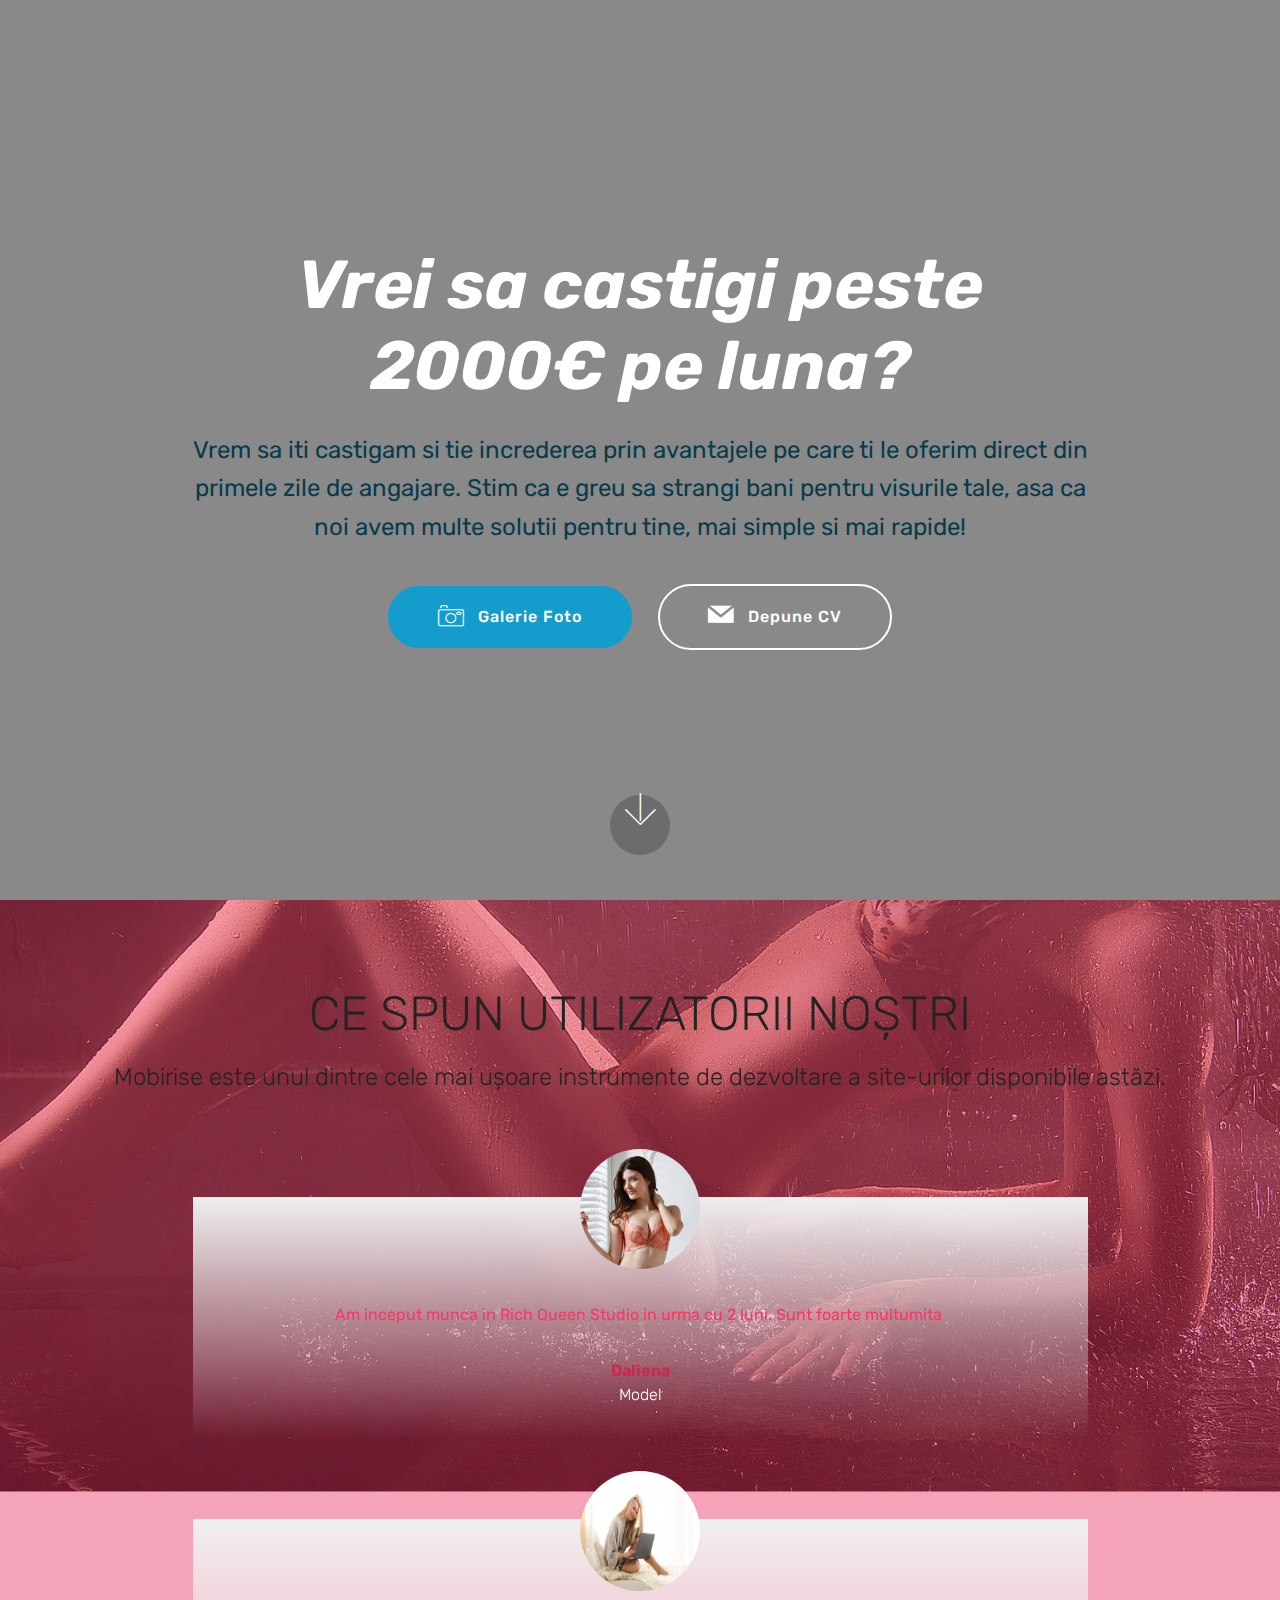
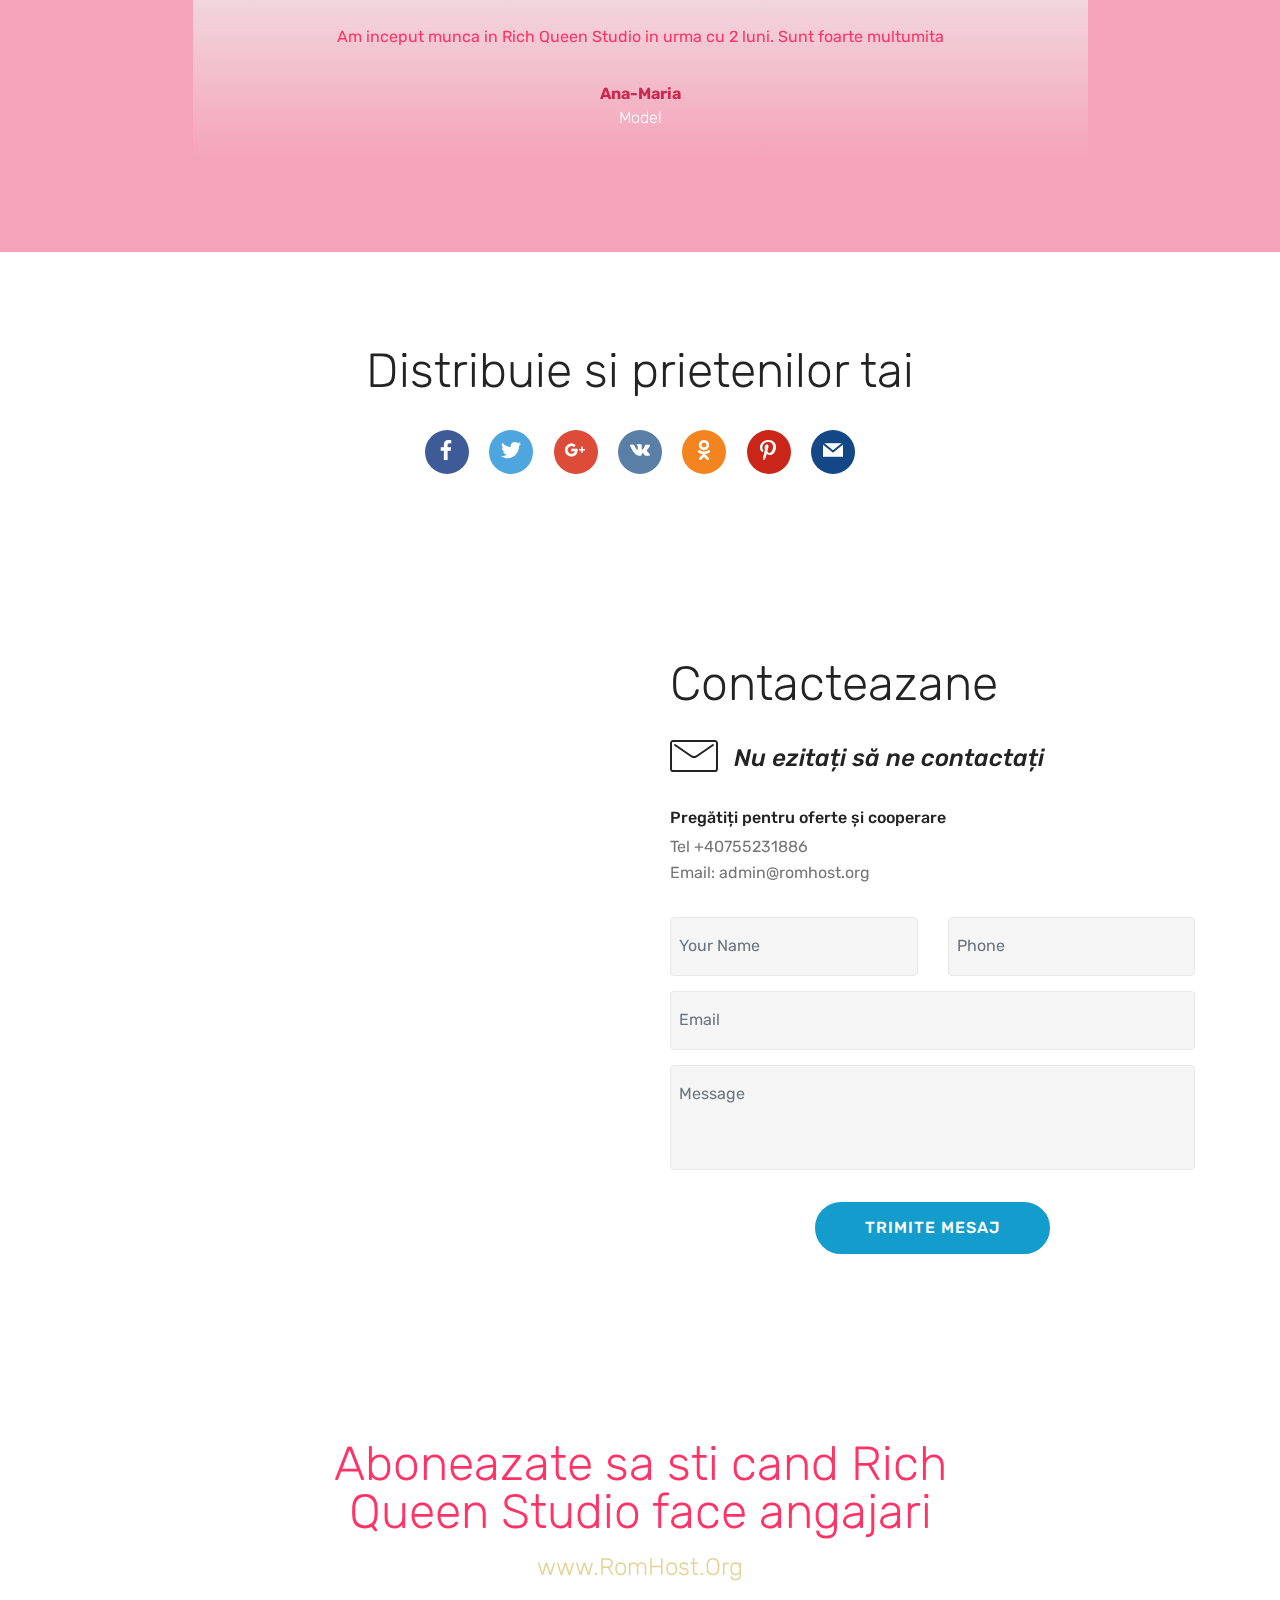
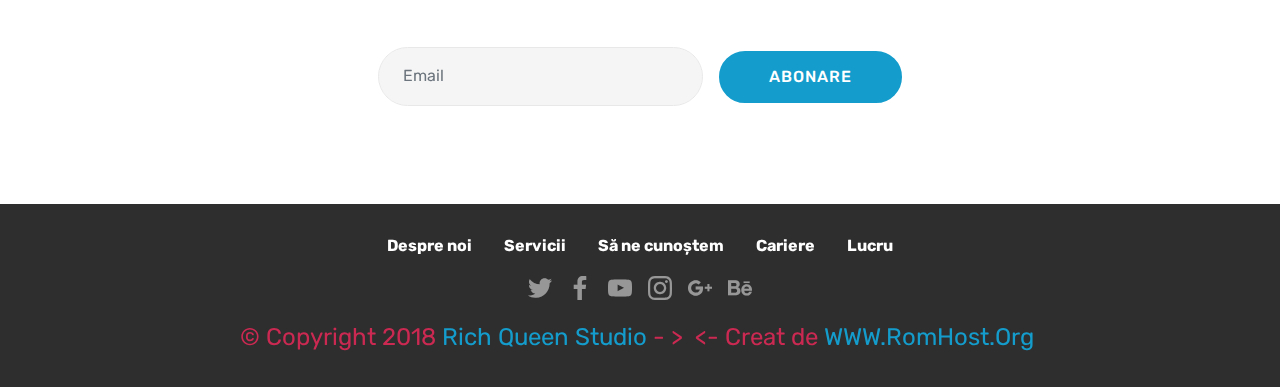
<file: index.html>
<!DOCTYPE html>
<html >
<head>
  <!-- Site made with Mobirise Website Builder v4.8.6, https://mobirise.com -->
  <meta charset="UTF-8">
  <meta http-equiv="X-UA-Compatible" content="IE=edge">
  <meta name="generator" content="Mobirise v4.8.6, mobirise.com">
  <meta name="viewport" content="width=device-width, initial-scale=1, minimum-scale=1">
  <link rel="shortcut icon" href="assets/images/logo4.png" type="image/x-icon">
  <meta name="description" content="">
  <title>Home</title>
  <link rel="stylesheet" href="assets/web/assets/mobirise-icons/mobirise-icons.css">
  <link rel="stylesheet" href="assets/tether/tether.min.css">
  <link rel="stylesheet" href="assets/soundcloud-plugin/style.css">
  <link rel="stylesheet" href="assets/bootstrap/css/bootstrap.min.css">
  <link rel="stylesheet" href="assets/bootstrap/css/bootstrap-grid.min.css">
  <link rel="stylesheet" href="assets/bootstrap/css/bootstrap-reboot.min.css">
  <link rel="stylesheet" href="assets/socicon/css/styles.css">
  <link rel="stylesheet" href="assets/theme/css/style.css">
  <link rel="stylesheet" href="assets/mobirise/css/mbr-additional.css" type="text/css">
  
  
  
</head>
<body>
  <section class="header6 cid-r6M87Lc3hr mbr-fullscreen" data-bg-video="https://youtu.be/wOcMDqudIZw?t=10" id="header6-0">

    

    <div class="mbr-overlay" style="opacity: 0.5; background-color: rgb(35, 35, 35);">
    </div>

    <div class="container">
        <div class="row justify-content-md-center">
            <div class="mbr-white col-md-10">
                <h1 class="mbr-section-title align-center mbr-bold pb-3 mbr-fonts-style display-1"><em>
                    Vrei sa castigi peste 2000€ pe luna?</em></h1>
                <p class="mbr-text align-center pb-3 mbr-fonts-style display-5">Vrem sa iti castigam si tie increderea prin avantajele pe care ti le oferim direct din primele zile de angajare. Stim ca e greu sa strangi bani pentru visurile tale, asa ca noi avem multe solutii pentru tine, mai simple si mai rapide!
                </p>
                <div class="mbr-section-btn align-center"><a class="btn btn-md btn-primary display-4" href="galerie.html#header10-2"><span class="mbri-camera mbr-iconfont mbr-iconfont-btn"></span>Galerie Foto</a>
                        <a class="btn btn-md btn-white-outline display-4" href="cv.html#header9-3"><span class="socicon socicon-mail mbr-iconfont mbr-iconfont-btn"></span>Depune CV</a></div>
            </div>
        </div>
    </div>

    <div class="mbr-arrow hidden-sm-down" aria-hidden="true">
        <a href="#next">
            <i class="mbri-down mbr-iconfont"></i>
        </a>
    </div>
</section>

<section class="engine"><a href="https://mobirise.info/r">bootstrap template</a></section><section class="testimonials5 cid-r6Mr1m17ZJ mbr-parallax-background" id="testimonials5-c">

    

    <div class="mbr-overlay" style="opacity: 0.4; background-color: rgb(255, 51, 102);">
    </div>
    <div class="container">
        <div class="media-container-row">
            <div class="title col-12 align-center">
                <h2 class="pb-3 mbr-fonts-style display-2">
                    CE SPUN UTILIZATORII NOȘTRI
                </h2>
                <h3 class="mbr-section-subtitle mbr-light pb-3 mbr-fonts-style display-5">
                    Mobirise este unul dintre cele mai ușoare instrumente de dezvoltare a site-urilor disponibile astăzi.
                </h3>
            </div>
        </div>
    </div>

    <div class="container">
        <div class="media-container-column">
            

            
        <div class="mbr-testimonial align-center col-12 col-md-10">
                <div class="panel-item">
                    <div class="card-block">
                        <div class="testimonial-photo">
                            <img src="assets/images/girls-28-683x1024-683x1024.jpg" alt="" title="">
                        </div>
                        <p class="mbr-text mbr-fonts-style mbr-white display-7">
                           Am inceput munca in Rich Queen Studio in urma cu 2 luni. Sunt foarte multumita&nbsp;</p>
                    </div>
                    <div class="card-footer">
                        <div class="mbr-author-name mbr-bold mbr-fonts-style mbr-white display-7">
                             Daliena</div>
                        <small class="mbr-author-desc mbr-italic mbr-light mbr-fonts-style mbr-white display-7">
                               Model</small>
                    </div>
                </div>
            </div><div class="mbr-testimonial align-center col-12 col-md-10">
                <div class="panel-item">
                    <div class="card-block">
                        <div class="testimonial-photo">
                            <img src="assets/images/girls-7-1024x683-800x534.jpg" alt="" title="">
                        </div>
                        <p class="mbr-text mbr-fonts-style mbr-white display-7">
                           Am inceput munca in Rich Queen Studio in urma cu 2 luni. Sunt foarte multumita
                        </p>
                    </div>
                    <div class="card-footer">
                        <div class="mbr-author-name mbr-bold mbr-fonts-style mbr-white display-7">
                             Ana-Maria</div>
                        <small class="mbr-author-desc mbr-italic mbr-light mbr-fonts-style mbr-white display-7">
                               Model</small>
                    </div>
                </div>
            </div></div>
    </div>   
</section>

<section class="cid-r6Mr0NY6Xz" id="social-buttons3-b">
    
    

    

    <div class="container">
        <div class="media-container-row">
            <div class="col-md-8 align-center">
                <h2 class="pb-3 mbr-section-title mbr-fonts-style display-2">
                    Distribuie si prietenilor tai</h2>
                <div>
                    <div class="mbr-social-likes">
                        <span class="btn btn-social socicon-bg-facebook facebook mx-2" title="Distribuie link pe FB">
                            <i class="socicon socicon-facebook"></i>
                        </span>
                        <span class="btn btn-social twitter socicon-bg-twitter mx-2" title="Distribuie link pe Twitter">
                            <i class="socicon socicon-twitter"></i>
                        </span>
                        <span class="btn btn-social plusone socicon-bg-googleplus mx-2" title="Distribuie link pe Google+">
                            <i class="socicon socicon-googleplus"></i>
                        </span>
                        <span class="btn btn-social vkontakte socicon-bg-vkontakte mx-2" title="Distribuie link pe VKontakte">
                            <i class="socicon socicon-vkontakte"></i>
                        </span>
                        <span class="btn btn-social odnoklassniki socicon-bg-odnoklassniki mx-2" title="Distribuie link pe Odnoklassniki">
                            <i class="socicon socicon-odnoklassniki"></i>
                        </span>
                        <span class="btn btn-social pinterest socicon-bg-pinterest mx-2" title="Distribuie link pe Pinterest">
                            <i class="socicon socicon-pinterest"></i>
                        </span>
                        <span class="btn btn-social mailru socicon-bg-mail mx-2" title="Distribuie link pe Mailru">
                            <i class="socicon socicon-mail"></i>
                        </span>
                    </div>
                </div>
            </div>
        </div>
    </div>
</section>

<section class="mbr-section form4 cid-r6MoDmH19c" id="form4-8">

    

    
    <div class="container">
        <div class="row">
            <div class="col-md-6">
                <div class="google-map"><iframe frameborder="0" style="border:0" src="https://www.google.com/maps/embed/v1/place?key=AIzaSyA0Dx_boXQiwvdz8sJHoYeZNVTdoWONYkU&amp;q=place_id:ChIJn6wOs6lZwokRLKy1iqRcoKw" allowfullscreen=""></iframe></div>
            </div>
            <div class="col-md-6">
                <h2 class="pb-3 align-left mbr-fonts-style display-2">
                    Contacteazane</h2>
                <div>
                    <div class="icon-block pb-3">
                        <span class="icon-block__icon">
                            <span class="mbri-letter mbr-iconfont"></span>
                        </span>
                        <h4 class="icon-block__title align-left mbr-fonts-style display-5">
                            Nu ezitați să ne contactați
                        </h4>
                    </div>
                    <div class="icon-contacts pb-3">
                        <h5 class="align-left mbr-fonts-style display-7">
                            Pregătiți pentru oferte și cooperare
                        </h5>
                        <p class="mbr-text align-left mbr-fonts-style display-7">
                            Tel +40755231886&nbsp;<br>
                            Email: admin@romhost.org</p>
                    </div>
                </div>
                <div data-form-type="formoid">
                    <div data-form-alert="" hidden="">
                        Vă mulțumim pentru completare!
                    </div>
                    <form class="block mbr-form" action="https://mobirise.com/" method="post" data-form-title="Mobirise Form"><input type="hidden" name="email" data-form-email="true" value="FpIkymkx93oXDgxihZF7jQsX8zo3LF86smtp4/oHZVVjisL6a2/eHddF+z5AO3niQfj3v2ZN0rGHV+nVCWuDokt2kRq9F5GQ+Kejl+29lirlLvPNF/e6wTEHR2JxU3w6">
                        <div class="row">
                            <div class="col-md-6 multi-horizontal" data-for="name">
                                <input type="text" class="form-control input" name="name" data-form-field="Name" placeholder="Your Name" required="" id="name-form4-8">
                            </div>
                            <div class="col-md-6 multi-horizontal" data-for="phone">
                                <input type="text" class="form-control input" name="phone" data-form-field="Phone" placeholder="Phone" required="" id="phone-form4-8">
                            </div>
                            <div class="col-md-12" data-for="email">
                                <input type="text" class="form-control input" name="email" data-form-field="Email" placeholder="Email" required="" id="email-form4-8">
                            </div>
                            <div class="col-md-12" data-for="message">
                                <textarea class="form-control input" name="message" rows="3" data-form-field="Message" placeholder="Message" style="resize:none" id="message-form4-8"></textarea>
                            </div>
                            <div class="input-group-btn col-md-12" style="margin-top: 10px;">
                                <button href="" type="submit" class="btn btn-primary btn-form display-4">TRIMITE MESAJ</button>
                            </div>
                        </div>
                    </form>
                </div>
            </div>
        </div>
    </div>
</section>

<section class="mbr-section form3 cid-r6MoGiW91V" id="form3-9">

    

    

    <div class="container">
        <div class="row justify-content-center">
            <div class="title col-12 col-lg-8">
                <h2 class="align-center pb-2 mbr-fonts-style display-2">
                    Aboneazate sa sti cand Rich Queen Studio face angajari</h2>
                <h3 class="mbr-section-subtitle align-center pb-5 mbr-light mbr-fonts-style display-5">www.RomHost.Org</h3>
            </div>
        </div>

        <div class="row py-2 justify-content-center">
            <div class="col-12 col-lg-6  col-md-8 " data-form-type="formoid">
                <div data-form-alert="" hidden="">
                        Vă mulțumim pentru completare!
                </div>
                <form class="mbr-form" action="https://mobirise.com/" method="post" data-form-title="Mobirise Form"><input type="hidden" name="email" data-form-email="true" value="uPPJzV/sDbhb9qWgTDyJVPlJbqqVa3AwIEBaFWHkkcVJC1m9X/Ei5x/Q8XB2X/1stVYFZuyQoY21nCJRsJBXFIM1QdX2NJemFiAwYr2fbTQ1uLfa4UmwAg9M6+vjK6X7">
                    <div class="mbr-subscribe input-group">
                        <input class="form-control" type="email" name="email" placeholder="Email" data-form-field="Email" required="" id="email-form3-9">
                        <span class="input-group-btn">
                            <button href="" type="submit" class="btn btn-primary  display-4">ABONARE</button>
                        </span>
                    </div>
                </form>
            </div>
        </div>
    </div>
</section>

<section once="" class="cid-r6MqWi5bGE" id="footer7-a">

    

    

    <div class="container">
        <div class="media-container-row align-center mbr-white">
            <div class="row row-links">
                <ul class="foot-menu">
                    
                    
                    
                    
                    
                <li class="foot-menu-item mbr-fonts-style display-7">
                        <a class="text-white mbr-bold" href="#" target="_blank">Despre noi</a>
                    </li><li class="foot-menu-item mbr-fonts-style display-7">
                        <a class="text-white mbr-bold" href="#" target="_blank">Servicii</a>
                    </li><li class="foot-menu-item mbr-fonts-style display-7">
                        <a class="text-white mbr-bold" href="#" target="_blank">Să ne cunoștem</a>
                    </li><li class="foot-menu-item mbr-fonts-style display-7">
                        <a class="text-white mbr-bold" href="#" target="_blank">Cariere</a>
                    </li><li class="foot-menu-item mbr-fonts-style display-7">
                        <a class="text-white mbr-bold" href="#" target="_blank">Lucru</a>
                    </li></ul>
            </div>
            <div class="row social-row">
                <div class="social-list align-right pb-2">
                    
                    
                    
                    
                    
                    
                <div class="soc-item">
                        <a href="https://twitter.com/mobirise" target="_blank">
                            <span class="socicon-twitter socicon mbr-iconfont mbr-iconfont-social"></span>
                        </a>
                    </div><div class="soc-item">
                        <a href="https://www.facebook.com/pages/Mobirise/1616226671953247" target="_blank">
                            <span class="socicon-facebook socicon mbr-iconfont mbr-iconfont-social"></span>
                        </a>
                    </div><div class="soc-item">
                        <a href="https://www.youtube.com/c/mobirise" target="_blank">
                            <span class="socicon-youtube socicon mbr-iconfont mbr-iconfont-social"></span>
                        </a>
                    </div><div class="soc-item">
                        <a href="https://instagram.com/mobirise" target="_blank">
                            <span class="socicon-instagram socicon mbr-iconfont mbr-iconfont-social"></span>
                        </a>
                    </div><div class="soc-item">
                        <a href="https://plus.google.com/u/0/+Mobirise" target="_blank">
                            <span class="socicon-googleplus socicon mbr-iconfont mbr-iconfont-social"></span>
                        </a>
                    </div><div class="soc-item">
                        <a href="https://www.behance.net/Mobirise" target="_blank">
                            <span class="socicon-behance socicon mbr-iconfont mbr-iconfont-social"></span>
                        </a>
                    </div></div>
            </div>
            <div class="row row-copirayt">
                <p class="mbr-text mb-0 mbr-fonts-style mbr-white align-center display-5">
                    © Copyright 2018 <a href="http://www.richqueenstudio.ro">Rich Queen Studio</a> - &gt; &nbsp;&lt;- Creat de <a href="http://www.romhost.org">WWW.RomHost.Org</a>&nbsp;</p>
            </div>
        </div>
    </div>
</section>


  <script src="assets/web/assets/jquery/jquery.min.js"></script>
  <script src="assets/popper/popper.min.js"></script>
  <script src="assets/tether/tether.min.js"></script>
  <script src="assets/bootstrap/js/bootstrap.min.js"></script>
  <script src="assets/ytplayer/jquery.mb.ytplayer.min.js"></script>
  <script src="assets/smoothscroll/smooth-scroll.js"></script>
  <script src="assets/vimeoplayer/jquery.mb.vimeo_player.js"></script>
  <script src="assets/parallax/jarallax.min.js"></script>
  <script src="assets/sociallikes/social-likes.js"></script>
  <script src="assets/theme/js/script.js"></script>
  <script src="assets/formoid/formoid.min.js"></script>
  
  
</body>
</html>
</file>
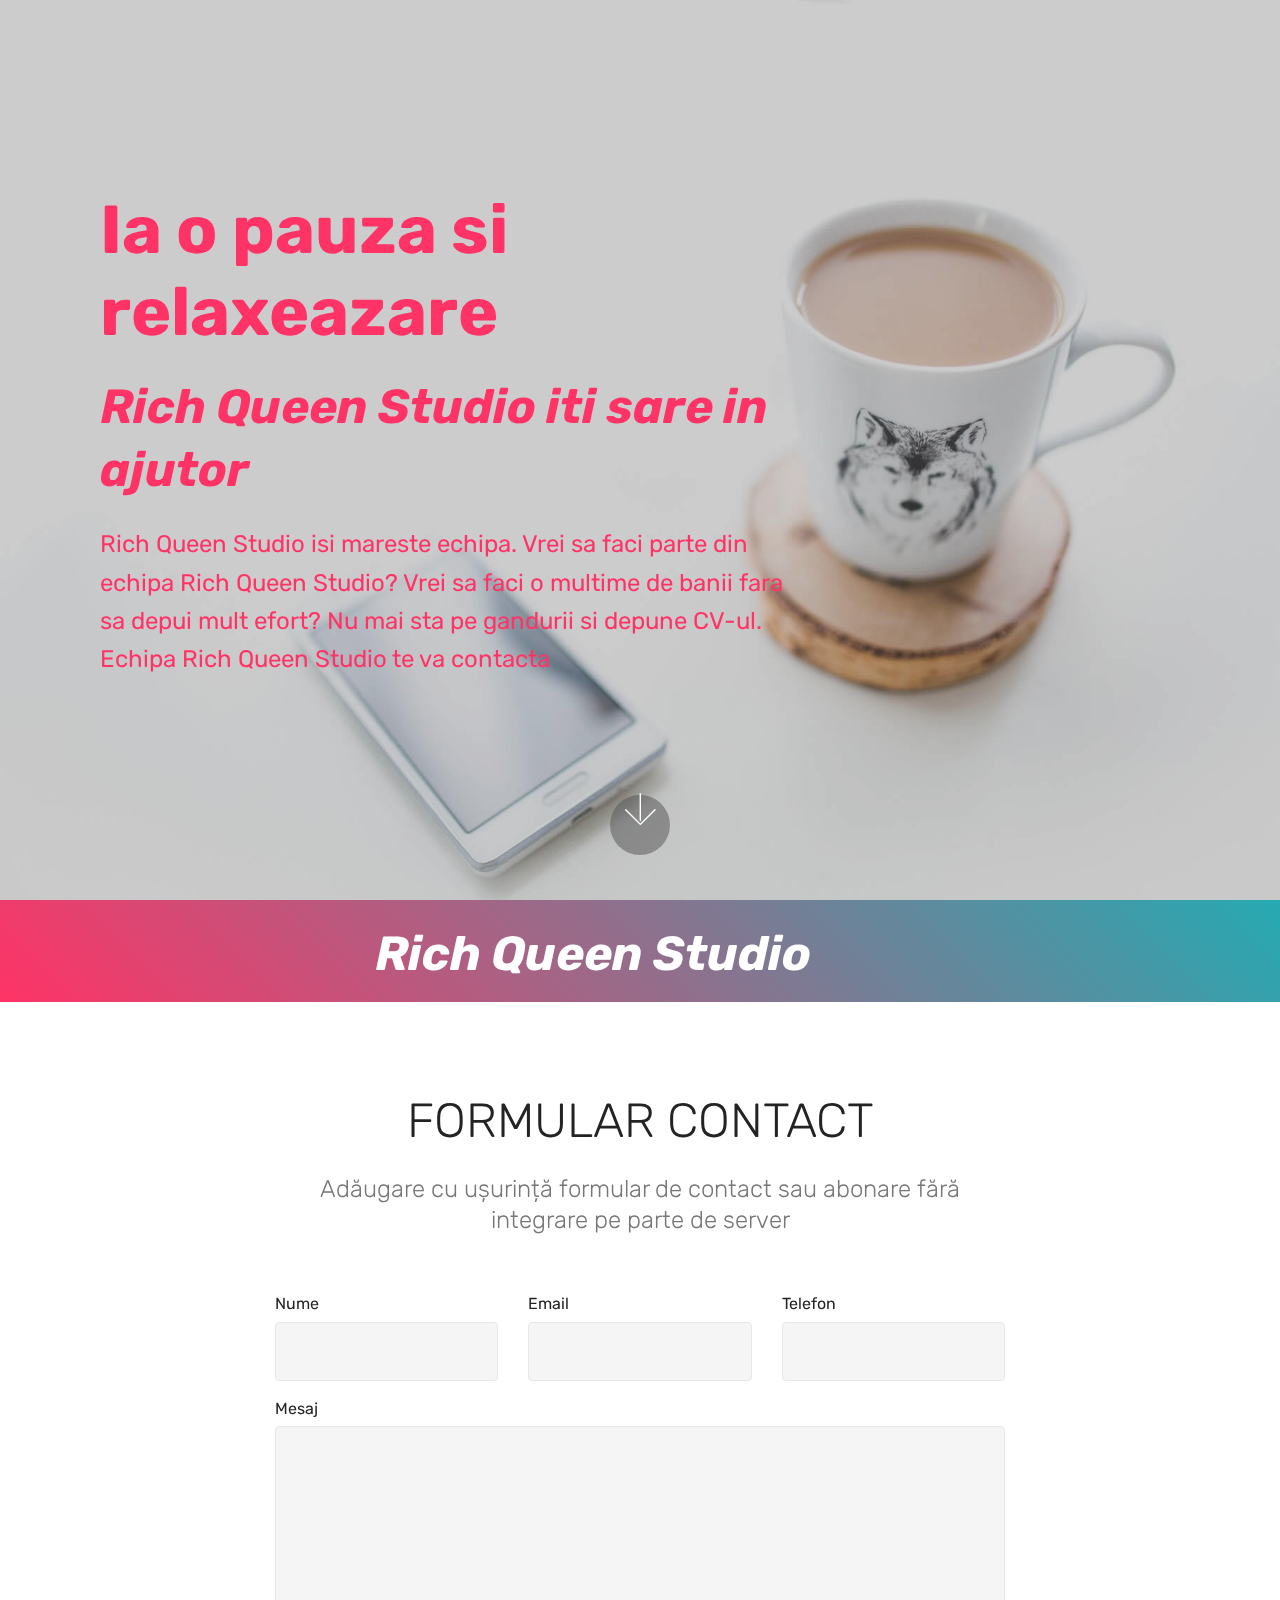
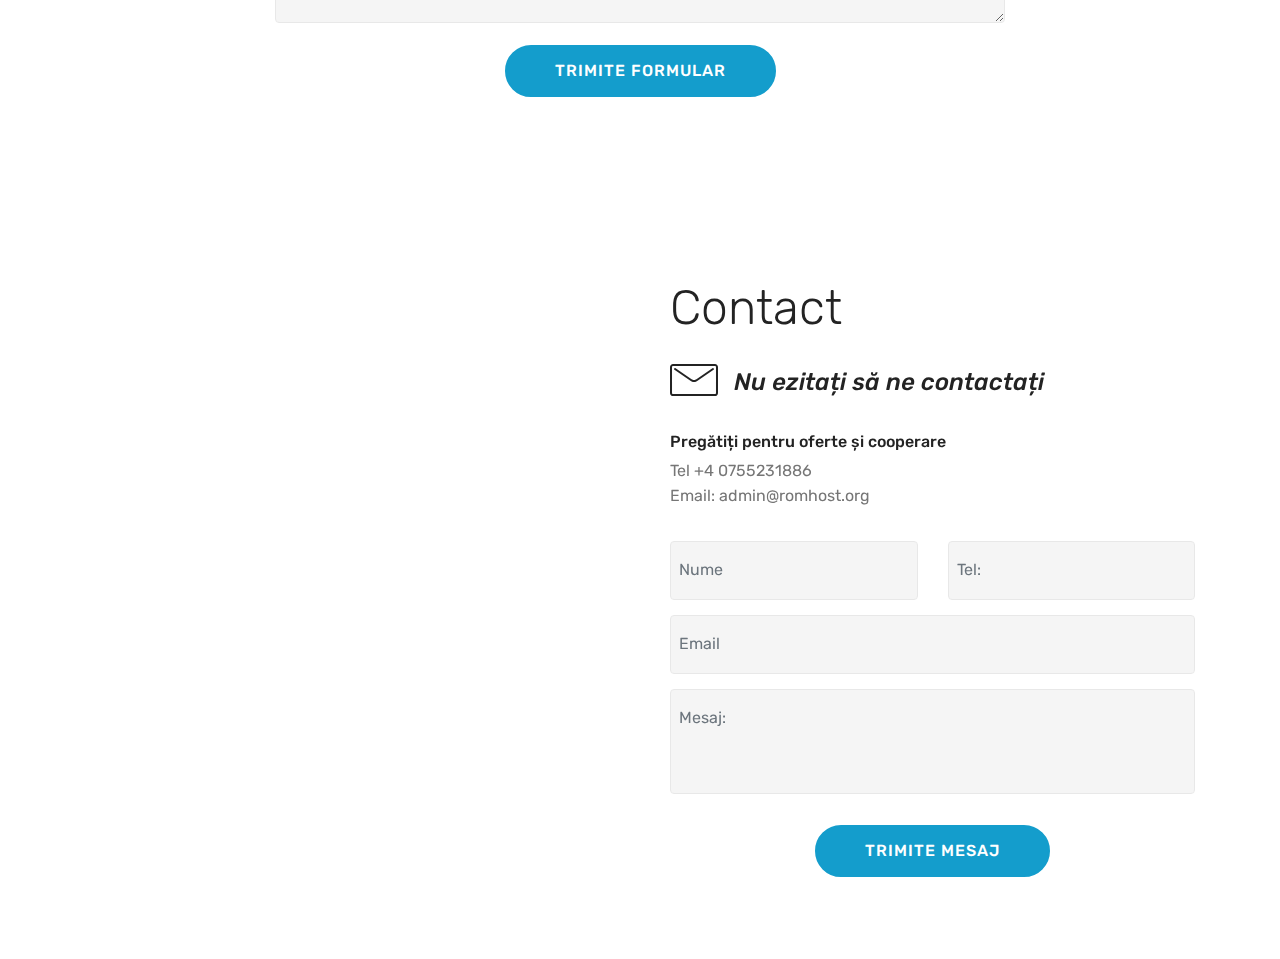
<file: cv.html>
<!DOCTYPE html>
<html >
<head>
  <!-- Site made with Mobirise Website Builder v4.8.6, https://mobirise.com -->
  <meta charset="UTF-8">
  <meta http-equiv="X-UA-Compatible" content="IE=edge">
  <meta name="generator" content="Mobirise v4.8.6, mobirise.com">
  <meta name="viewport" content="width=device-width, initial-scale=1, minimum-scale=1">
  <link rel="shortcut icon" href="assets/images/logo4.png" type="image/x-icon">
  <meta name="description" content="Depune CV pentru a lucra in echipa Rich Queen Studio">
  <title>CV</title>
  <link rel="stylesheet" href="assets/web/assets/mobirise-icons/mobirise-icons.css">
  <link rel="stylesheet" href="assets/tether/tether.min.css">
  <link rel="stylesheet" href="assets/bootstrap/css/bootstrap.min.css">
  <link rel="stylesheet" href="assets/bootstrap/css/bootstrap-grid.min.css">
  <link rel="stylesheet" href="assets/bootstrap/css/bootstrap-reboot.min.css">
  <link rel="stylesheet" href="assets/soundcloud-plugin/style.css">
  <link rel="stylesheet" href="assets/theme/css/style.css">
  <link rel="stylesheet" href="assets/mobirise/css/mbr-additional.css" type="text/css">
  
  
  
</head>
<body>
  <section class="header9 cid-r6MgY3fwnp mbr-fullscreen mbr-parallax-background" id="header9-3">

    

    <div class="mbr-overlay" style="opacity: 0.2; background-color: rgb(0, 0, 0);">
    </div>

    <div class="container">
        <div class="media-container-column mbr-white col-md-8">
            <h1 class="mbr-section-title align-left mbr-bold pb-3 mbr-fonts-style display-1">
                Ia o pauza si relaxeazare</h1>
            <h3 class="mbr-section-subtitle align-left mbr-light pb-3 mbr-fonts-style display-2"><strong>
                Rich Queen Studio iti sare in ajutor</strong></h3>
            <p class="mbr-text align-left pb-3 mbr-fonts-style display-5">Rich Queen Studio isi mareste echipa. Vrei sa faci parte din echipa Rich Queen Studio? Vrei sa faci o multime de banii fara sa depui mult efort? Nu mai sta pe gandurii si depune CV-ul. Echipa Rich Queen Studio te va contacta</p>
            
        </div>
    </div>

    <div class="mbr-arrow hidden-sm-down" aria-hidden="true">
        <a href="#next">
            <i class="mbri-down mbr-iconfont"></i>
        </a>
    </div>
</section>

<section class="engine"><a href="https://mobirise.info/u">bootstrap html templates</a></section><section class="mbr-section info2 cid-r6Mh7t0j1r" id="info2-4">

    

    

    <div class="container">
        <div class="row main justify-content-center">
            <div class="media-container-column col-12 col-lg-3 col-md-4">
                
            </div>
            <div class="media-container-column title col-12 col-lg-7 col-md-6">
                <h2 class="align-right mbr-bold mbr-white pb-3 mbr-fonts-style display-2"><em>&nbsp; &nbsp; &nbsp; &nbsp; &nbsp; &nbsp; &nbsp; &nbsp; &nbsp; &nbsp;Rich Queen Studio</em></h2>
                
            </div>
        </div>
    </div>
</section>

<section class="mbr-section form1 cid-r6Mh7MqeuH" id="form1-5">

    

    
    <div class="container">
        <div class="row justify-content-center">
            <div class="title col-12 col-lg-8">
                <h2 class="mbr-section-title align-center pb-3 mbr-fonts-style display-2">
                    FORMULAR CONTACT
                </h2>
                <h3 class="mbr-section-subtitle align-center mbr-light pb-3 mbr-fonts-style display-5">
                    Adăugare cu ușurință formular de contact sau abonare fără integrare pe parte de server
                </h3>
            </div>
        </div>
    </div>
    <div class="container">
        <div class="row justify-content-center">
            <div class="media-container-column col-lg-8" data-form-type="formoid">
                    <div data-form-alert="" hidden="">
                        Vă mulțumim pentru completare!
                    </div>
            
                    <form class="mbr-form" action="https://mobirise.com/" method="post" data-form-title="Mobirise Form"><input type="hidden" name="email" data-form-email="true" value="ZbK6o15HXlo4I54/CrSx2SVWWhzOPtZEc2TixeLN8L4dgwsL5pGQoNEIZbVeyEQ8Y77hqZ+tUwcCRx+H2CQIOjOeOnwvDi9nPm+vGzyeMKqRpWl0vw5frg4oUnj190ja">
                        <div class="row row-sm-offset">
                            <div class="col-md-4 multi-horizontal" data-for="name">
                                <div class="form-group">
                                    <label class="form-control-label mbr-fonts-style display-7" for="name-form1-5">Nume</label>
                                    <input type="text" class="form-control" name="name" data-form-field="Name" required="" id="name-form1-5">
                                </div>
                            </div>
                            <div class="col-md-4 multi-horizontal" data-for="email">
                                <div class="form-group">
                                    <label class="form-control-label mbr-fonts-style display-7" for="email-form1-5">Email</label>
                                    <input type="email" class="form-control" name="email" data-form-field="Email" required="" id="email-form1-5">
                                </div>
                            </div>
                            <div class="col-md-4 multi-horizontal" data-for="phone">
                                <div class="form-group">
                                    <label class="form-control-label mbr-fonts-style display-7" for="phone-form1-5">Telefon</label>
                                    <input type="tel" class="form-control" name="phone" data-form-field="Phone" id="phone-form1-5">
                                </div>
                            </div>
                        </div>
                        <div class="form-group" data-for="message">
                            <label class="form-control-label mbr-fonts-style display-7" for="message-form1-5">Mesaj</label>
                            <textarea type="text" class="form-control" name="message" rows="7" data-form-field="Message" id="message-form1-5"></textarea>
                        </div>
            
                        <span class="input-group-btn">
                            <button href="" type="submit" class="btn btn-primary btn-form display-4">TRIMITE FORMULAR</button>
                        </span>
                    </form>
            </div>
        </div>
    </div>
</section>

<section class="mbr-section form4 cid-r6Mh8JyFf4" id="form4-6">

    

    
    <div class="container">
        <div class="row">
            <div class="col-md-6">
                <div class="google-map"><iframe frameborder="0" style="border:0" src="https://www.google.com/maps/embed/v1/place?key=AIzaSyA0Dx_boXQiwvdz8sJHoYeZNVTdoWONYkU&amp;q=place_id:ChIJ92j8gV3_sUARxAy9ZqGguds" allowfullscreen=""></iframe></div>
            </div>
            <div class="col-md-6">
                <h2 class="pb-3 align-left mbr-fonts-style display-2">
                    Contact</h2>
                <div>
                    <div class="icon-block pb-3">
                        <span class="icon-block__icon">
                            <span class="mbri-letter mbr-iconfont"></span>
                        </span>
                        <h4 class="icon-block__title align-left mbr-fonts-style display-5">
                            Nu ezitați să ne contactați
                        </h4>
                    </div>
                    <div class="icon-contacts pb-3">
                        <h5 class="align-left mbr-fonts-style display-7">
                            Pregătiți pentru oferte și cooperare
                        </h5>
                        <p class="mbr-text align-left mbr-fonts-style display-7">
                            Tel +4 0755231886&nbsp;<br>
                            Email: admin@romhost.org</p>
                    </div>
                </div>
                <div data-form-type="formoid">
                    <div data-form-alert="" hidden="">Vă mulțumim pentru completare!</div>
                    <form class="block mbr-form" action="https://mobirise.com/" method="post" data-form-title="Mobirise Form"><input type="hidden" name="email" data-form-email="true" value="LROFnom4SOewx2f2hBWp7sUlVzsvYO6YhhsFLY73d9tncQFBNVMkbkyCHri9GPEkN1GbzBRU7dETFgo+0anSnbKFPuaT6PpF2tgCDYeUHxxjgCDGBU2bnCYiDsxi1Aw4">
                        <div class="row">
                            <div class="col-md-6 multi-horizontal" data-for="name">
                                <input type="text" class="form-control input" name="name" data-form-field="Name" placeholder="Nume" required="" id="name-form4-6">
                            </div>
                            <div class="col-md-6 multi-horizontal" data-for="phone">
                                <input type="text" class="form-control input" name="phone" data-form-field="Phone" placeholder="Tel:" required="" id="phone-form4-6">
                            </div>
                            <div class="col-md-12" data-for="email">
                                <input type="text" class="form-control input" name="email" data-form-field="Email" placeholder="Email" required="" id="email-form4-6">
                            </div>
                            <div class="col-md-12" data-for="message">
                                <textarea class="form-control input" name="message" rows="3" data-form-field="Message" placeholder="Mesaj:" style="resize:none" id="message-form4-6"></textarea>
                            </div>
                            <div class="input-group-btn col-md-12" style="margin-top: 10px;">
                                <button href="" type="submit" class="btn btn-primary btn-form display-4">TRIMITE MESAJ</button>
                            </div>
                        </div>
                    </form>
                </div>
            </div>
        </div>
    </div>
</section>


  <script src="assets/web/assets/jquery/jquery.min.js"></script>
  <script src="assets/popper/popper.min.js"></script>
  <script src="assets/tether/tether.min.js"></script>
  <script src="assets/bootstrap/js/bootstrap.min.js"></script>
  <script src="assets/smoothscroll/smooth-scroll.js"></script>
  <script src="assets/parallax/jarallax.min.js"></script>
  <script src="assets/theme/js/script.js"></script>
  <script src="assets/formoid/formoid.min.js"></script>
  
  
</body>
</html>
</file>
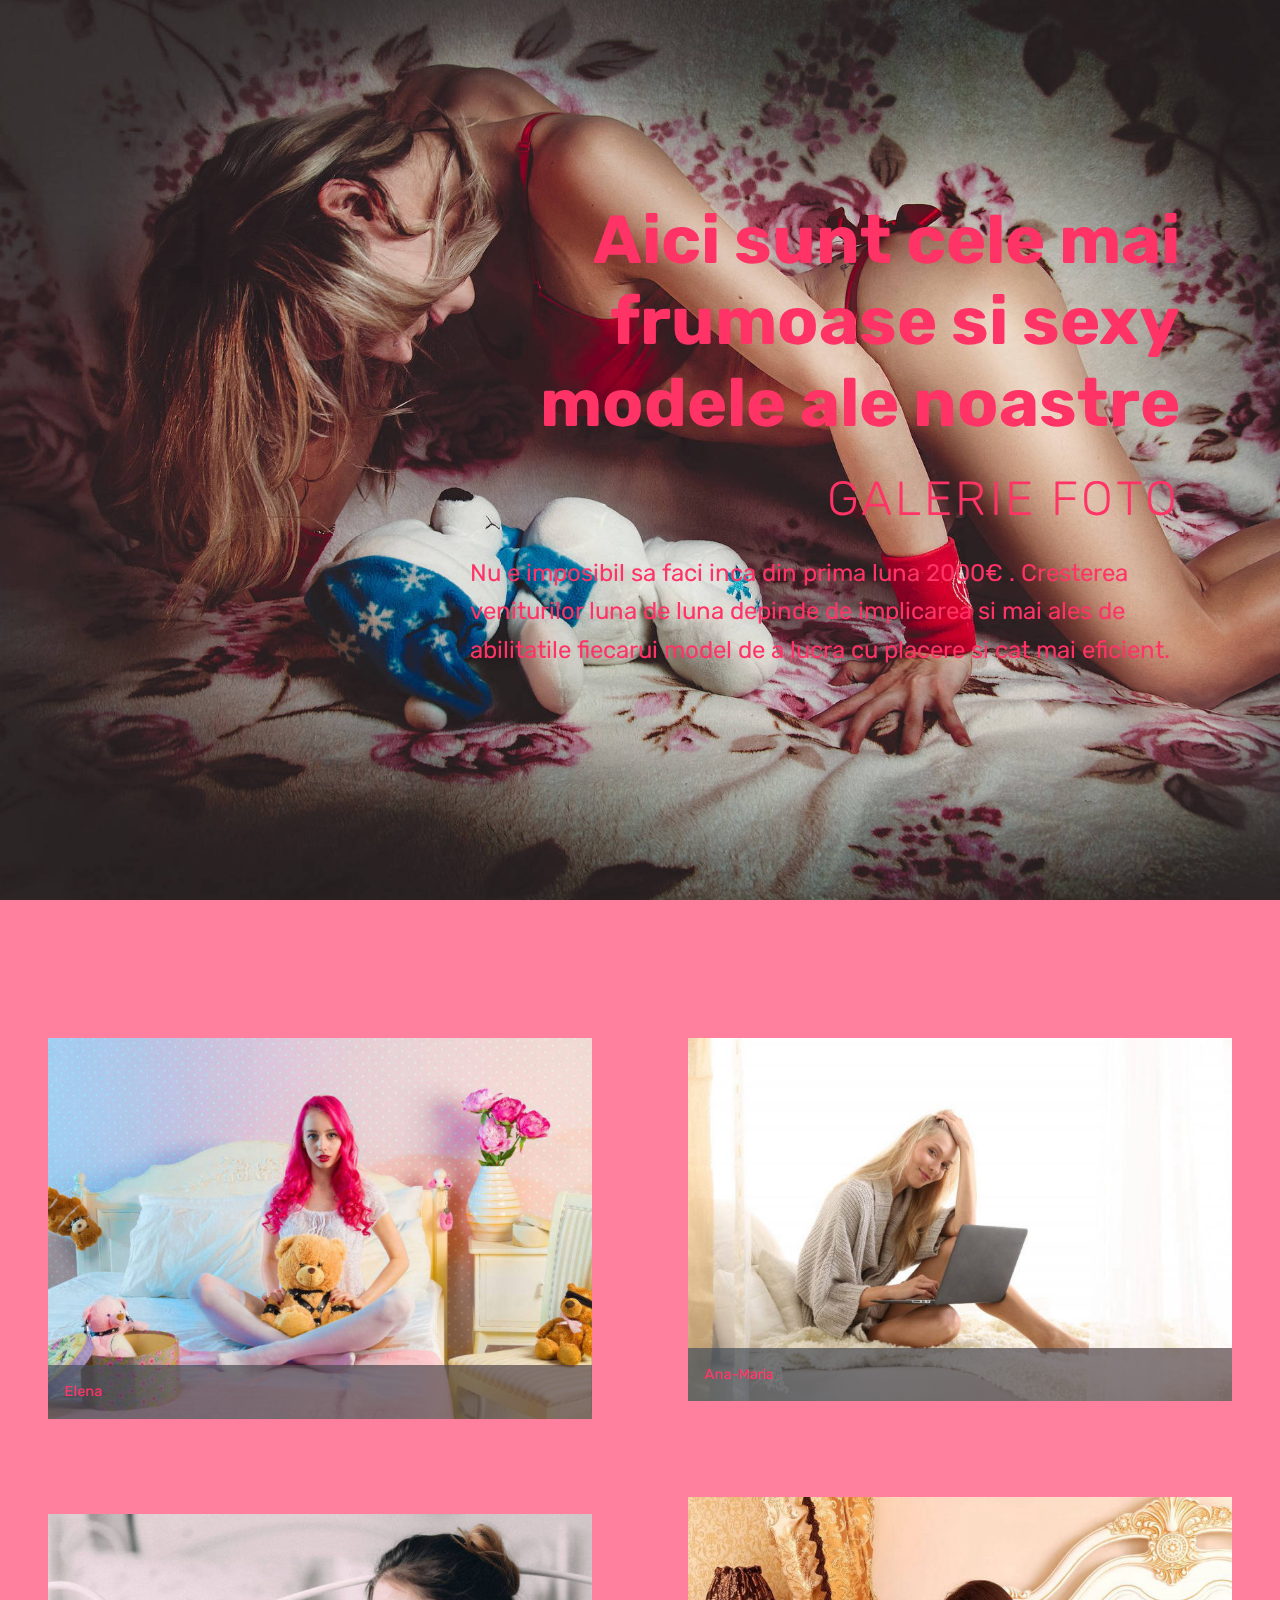
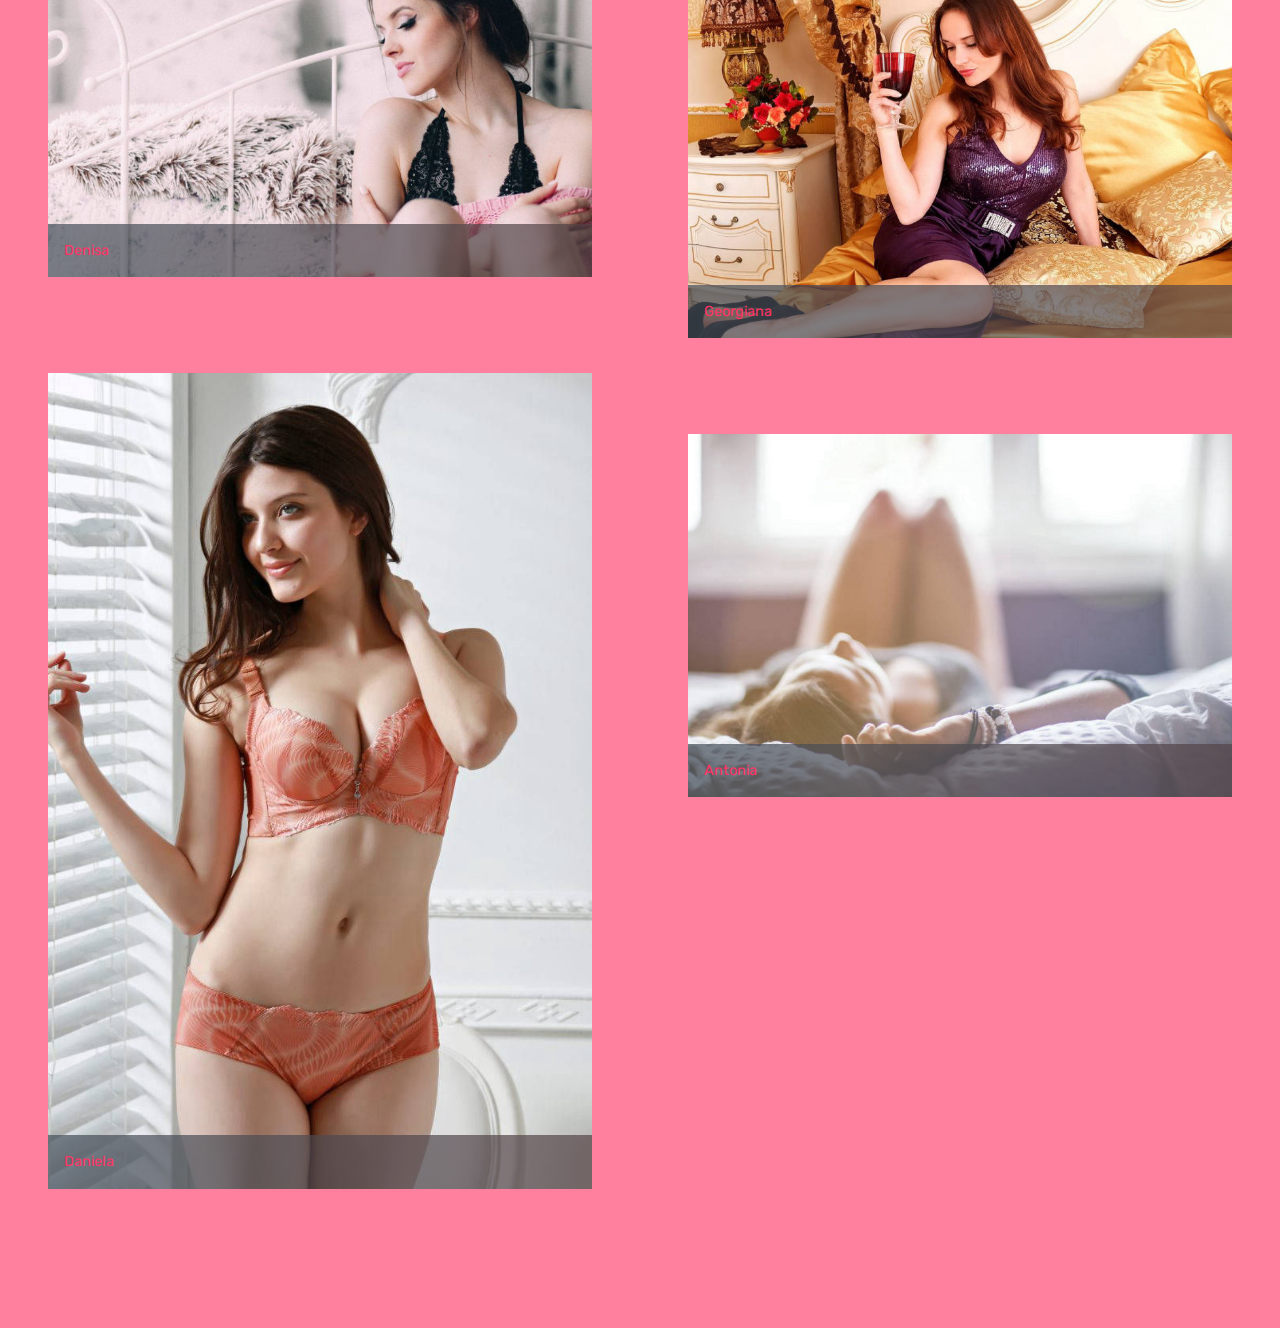
<file: galerie.html>
<!DOCTYPE html>
<html >
<head>
  <!-- Site made with Mobirise Website Builder v4.8.6, https://mobirise.com -->
  <meta charset="UTF-8">
  <meta http-equiv="X-UA-Compatible" content="IE=edge">
  <meta name="generator" content="Mobirise v4.8.6, mobirise.com">
  <meta name="viewport" content="width=device-width, initial-scale=1, minimum-scale=1">
  <link rel="shortcut icon" href="assets/images/logo4.png" type="image/x-icon">
  <meta name="description" content="Galerie foto modele">
  <title>Galerie</title>
  <link rel="stylesheet" href="assets/web/assets/mobirise-icons/mobirise-icons.css">
  <link rel="stylesheet" href="assets/tether/tether.min.css">
  <link rel="stylesheet" href="assets/soundcloud-plugin/style.css">
  <link rel="stylesheet" href="assets/bootstrap/css/bootstrap.min.css">
  <link rel="stylesheet" href="assets/bootstrap/css/bootstrap-grid.min.css">
  <link rel="stylesheet" href="assets/bootstrap/css/bootstrap-reboot.min.css">
  <link rel="stylesheet" href="assets/theme/css/style.css">
  <link rel="stylesheet" href="assets/gallery/style.css">
  <link rel="stylesheet" href="assets/mobirise/css/mbr-additional.css" type="text/css">
  
  
  
</head>
<body>
  <section class="header10 cid-r6Mc2Xdq6E mbr-fullscreen mbr-parallax-background" id="header10-2">

    

    

    <div class="container">
        <div class="media-container-column mbr-white col-lg-8 col-md-10 ml-auto">
            <h1 class="mbr-section-title align-right mbr-bold pb-3 mbr-fonts-style display-1">
                Aici sunt cele mai frumoase si sexy modele ale noastre</h1>
            <h3 class="mbr-section-subtitle align-right mbr-light pb-3 mbr-fonts-style display-2">GALERIE FOTO</h3>
            <p class="mbr-text align-right pb-3 mbr-fonts-style display-5">
               Nu e imposibil sa faci inca din prima luna 2000€ . Cresterea veniturilor luna de luna depinde de implicarea si mai ales de abilitatile fiecarui model de a lucra cu placere si cat mai eficient.
            </p>
            
        </div>
    </div>

    
</section>

<section class="engine"><a href="https://mobirise.info/n">simple web templates</a></section><section class="mbr-gallery mbr-slider-carousel cid-r6MbHROgdA" id="gallery1-1">

    

    <div>
        <div><!-- Filter --><!-- Gallery --><div class="mbr-gallery-row"><div class="mbr-gallery-layout-default"><div><div><div class="mbr-gallery-item mbr-gallery-item--p6" data-video-url="false" data-tags="Uluitor"><div href="#lb-gallery1-1" data-slide-to="0" data-toggle="modal"><img src="assets/images/girls-6-1024x717-800x560.jpg" alt="" title=""><span class="icon-focus"></span><span class="mbr-gallery-title mbr-fonts-style display-7">Elena</span></div></div><div class="mbr-gallery-item mbr-gallery-item--p6" data-video-url="false" data-tags="Adaptabil"><div href="#lb-gallery1-1" data-slide-to="1" data-toggle="modal"><img src="assets/images/girls-7-1024x683-800x534.jpg" alt="" title=""><span class="icon-focus"></span><span class="mbr-gallery-title mbr-fonts-style display-7">Ana-Maria</span></div></div><div class="mbr-gallery-item mbr-gallery-item--p6" data-video-url="false" data-tags="Creativ"><div href="#lb-gallery1-1" data-slide-to="2" data-toggle="modal"><img src="assets/images/girls-15-1024x831-800x649.jpg" alt="" title=""><span class="icon-focus"></span><span class="mbr-gallery-title mbr-fonts-style display-7">Georgiana</span></div></div><div class="mbr-gallery-item mbr-gallery-item--p6" data-video-url="false" data-tags="Animat"><div href="#lb-gallery1-1" data-slide-to="3" data-toggle="modal"><img src="assets/images/girls-25-1024x683-800x534.jpg" alt="" title=""><span class="icon-focus"></span><span class="mbr-gallery-title mbr-fonts-style display-7">Denisa</span></div></div><div class="mbr-gallery-item mbr-gallery-item--p6" data-video-url="false" data-tags="Uluitor"><div href="#lb-gallery1-1" data-slide-to="4" data-toggle="modal"><img src="assets/images/girls-28-683x1024-683x1024.jpg" alt="" title=""><span class="icon-focus"></span><span class="mbr-gallery-title mbr-fonts-style display-7">Daniela</span></div></div><div class="mbr-gallery-item mbr-gallery-item--p6" data-video-url="false" data-tags="Uluitor"><div href="#lb-gallery1-1" data-slide-to="5" data-toggle="modal"><img src="assets/images/girls-19-1024x683-800x534.jpg" alt="" title=""><span class="icon-focus"></span><span class="mbr-gallery-title mbr-fonts-style display-7">Antonia</span></div></div></div></div><div class="clearfix"></div></div></div><!-- Lightbox --><div data-app-prevent-settings="" class="mbr-slider modal fade carousel slide" tabindex="-1" data-keyboard="true" data-interval="false" id="lb-gallery1-1"><div class="modal-dialog"><div class="modal-content"><div class="modal-body"><ol class="carousel-indicators"><li data-app-prevent-settings="" data-target="#lb-gallery1-1" data-slide-to="0"></li><li data-app-prevent-settings="" data-target="#lb-gallery1-1" data-slide-to="1"></li><li data-app-prevent-settings="" data-target="#lb-gallery1-1" data-slide-to="2"></li><li data-app-prevent-settings="" data-target="#lb-gallery1-1" data-slide-to="3"></li><li data-app-prevent-settings="" data-target="#lb-gallery1-1" data-slide-to="4"></li><li data-app-prevent-settings="" data-target="#lb-gallery1-1" class=" active" data-slide-to="5"></li></ol><div class="carousel-inner"><div class="carousel-item"><img src="assets/images/girls-6-1024x717.jpg" alt="" title=""></div><div class="carousel-item"><img src="assets/images/girls-7-1024x683.jpg" alt="" title=""></div><div class="carousel-item"><img src="assets/images/girls-15-1024x831.jpg" alt="" title=""></div><div class="carousel-item"><img src="assets/images/girls-25-1024x683.jpg" alt="" title=""></div><div class="carousel-item"><img src="assets/images/girls-28-683x1024.jpg" alt="" title=""></div><div class="carousel-item active"><img src="assets/images/girls-19-1024x683.jpg" alt="" title=""></div></div><a class="carousel-control carousel-control-prev" role="button" data-slide="prev" href="#lb-gallery1-1"><span class="mbri-left mbr-iconfont" aria-hidden="true"></span><span class="sr-only">Previous</span></a><a class="carousel-control carousel-control-next" role="button" data-slide="next" href="#lb-gallery1-1"><span class="mbri-right mbr-iconfont" aria-hidden="true"></span><span class="sr-only">Next</span></a><a class="close" href="#" role="button" data-dismiss="modal"><span class="sr-only">Close</span></a></div></div></div></div></div>
    </div>

</section>


  <script src="assets/web/assets/jquery/jquery.min.js"></script>
  <script src="assets/popper/popper.min.js"></script>
  <script src="assets/tether/tether.min.js"></script>
  <script src="assets/bootstrap/js/bootstrap.min.js"></script>
  <script src="assets/parallax/jarallax.min.js"></script>
  <script src="assets/vimeoplayer/jquery.mb.vimeo_player.js"></script>
  <script src="assets/smoothscroll/smooth-scroll.js"></script>
  <script src="assets/bootstrapcarouselswipe/bootstrap-carousel-swipe.js"></script>
  <script src="assets/masonry/masonry.pkgd.min.js"></script>
  <script src="assets/imagesloaded/imagesloaded.pkgd.min.js"></script>
  <script src="assets/theme/js/script.js"></script>
  <script src="assets/gallery/player.min.js"></script>
  <script src="assets/gallery/script.js"></script>
  <script src="assets/slidervideo/script.js"></script>
  
  
</body>
</html>
</file>
<file: assets/web/assets/mobirise-icons/mobirise-icons.css>
@font-face {
  font-family: 'MobiriseIcons';
  src:  url('mobirise-icons.eot?spat4u');
  src:  url('mobirise-icons.eot?spat4u#iefix') format('embedded-opentype'),
    url('mobirise-icons.ttf?spat4u') format('truetype'),
    url('mobirise-icons.woff?spat4u') format('woff'),
    url('mobirise-icons.svg?spat4u#MobiriseIcons') format('svg');
  font-weight: normal;
  font-style: normal;
}

[class^="mbri-"], [class*=" mbri-"] {
  /* use !important to prevent issues with browser extensions that change fonts */
  font-family: MobiriseIcons !important;
  speak: none;
  font-style: normal;
  font-weight: normal;
  font-variant: normal;
  text-transform: none;
  line-height: 1;

  /* Better Font Rendering =========== */
  -webkit-font-smoothing: antialiased;
  -moz-osx-font-smoothing: grayscale;
}

.mbri-add-submenu:before {
  content: "\e900";
}
.mbri-alert:before {
  content: "\e901";
}
.mbri-align-center:before {
  content: "\e902";
}
.mbri-align-justify:before {
  content: "\e903";
}
.mbri-align-left:before {
  content: "\e904";
}
.mbri-align-right:before {
  content: "\e905";
}
.mbri-android:before {
  content: "\e906";
}
.mbri-apple:before {
  content: "\e907";
}
.mbri-arrow-down:before {
  content: "\e908";
}
.mbri-arrow-next:before {
  content: "\e909";
}
.mbri-arrow-prev:before {
  content: "\e90a";
}
.mbri-arrow-up:before {
  content: "\e90b";
}
.mbri-bold:before {
  content: "\e90c";
}
.mbri-bookmark:before {
  content: "\e90d";
}
.mbri-bootstrap:before {
  content: "\e90e";
}
.mbri-briefcase:before {
  content: "\e90f";
}
.mbri-browse:before {
  content: "\e910";
}
.mbri-bulleted-list:before {
  content: "\e911";
}
.mbri-calendar:before {
  content: "\e912";
}
.mbri-camera:before {
  content: "\e913";
}
.mbri-cart-add:before {
  content: "\e914";
}
.mbri-cart-full:before {
  content: "\e915";
}
.mbri-cash:before {
  content: "\e916";
}
.mbri-change-style:before {
  content: "\e917";
}
.mbri-chat:before {
  content: "\e918";
}
.mbri-clock:before {
  content: "\e919";
}
.mbri-close:before {
  content: "\e91a";
}
.mbri-cloud:before {
  content: "\e91b";
}
.mbri-code:before {
  content: "\e91c";
}
.mbri-contact-form:before {
  content: "\e91d";
}
.mbri-credit-card:before {
  content: "\e91e";
}
.mbri-cursor-click:before {
  content: "\e91f";
}
.mbri-cust-feedback:before {
  content: "\e920";
}
.mbri-database:before {
  content: "\e921";
}
.mbri-delivery:before {
  content: "\e922";
}
.mbri-desktop:before {
  content: "\e923";
}
.mbri-devices:before {
  content: "\e924";
}
.mbri-down:before {
  content: "\e925";
}
.mbri-download:before {
  content: "\e989";
}
.mbri-drag-n-drop:before {
  content: "\e927";
}
.mbri-drag-n-drop2:before {
  content: "\e928";
}
.mbri-edit:before {
  content: "\e929";
}
.mbri-edit2:before {
  content: "\e92a";
}
.mbri-error:before {
  content: "\e92b";
}
.mbri-extension:before {
  content: "\e92c";
}
.mbri-features:before {
  content: "\e92d";
}
.mbri-file:before {
  content: "\e92e";
}
.mbri-flag:before {
  content: "\e92f";
}
.mbri-folder:before {
  content: "\e930";
}
.mbri-gift:before {
  content: "\e931";
}
.mbri-github:before {
  content: "\e932";
}
.mbri-globe:before {
  content: "\e933";
}
.mbri-globe-2:before {
  content: "\e934";
}
.mbri-growing-chart:before {
  content: "\e935";
}
.mbri-hearth:before {
  content: "\e936";
}
.mbri-help:before {
  content: "\e937";
}
.mbri-home:before {
  content: "\e938";
}
.mbri-hot-cup:before {
  content: "\e939";
}
.mbri-idea:before {
  content: "\e93a";
}
.mbri-image-gallery:before {
  content: "\e93b";
}
.mbri-image-slider:before {
  content: "\e93c";
}
.mbri-info:before {
  content: "\e93d";
}
.mbri-italic:before {
  content: "\e93e";
}
.mbri-key:before {
  content: "\e93f";
}
.mbri-laptop:before {
  content: "\e940";
}
.mbri-layers:before {
  content: "\e941";
}
.mbri-left-right:before {
  content: "\e942";
}
.mbri-left:before {
  content: "\e943";
}
.mbri-letter:before {
  content: "\e944";
}
.mbri-like:before {
  content: "\e945";
}
.mbri-link:before {
  content: "\e946";
}
.mbri-lock:before {
  content: "\e947";
}
.mbri-login:before {
  content: "\e948";
}
.mbri-logout:before {
  content: "\e949";
}
.mbri-magic-stick:before {
  content: "\e94a";
}
.mbri-map-pin:before {
  content: "\e94b";
}
.mbri-menu:before {
  content: "\e94c";
}
.mbri-mobile:before {
  content: "\e94d";
}
.mbri-mobile2:before {
  content: "\e94e";
}
.mbri-mobirise:before {
  content: "\e94f";
}
.mbri-more-horizontal:before {
  content: "\e950";
}
.mbri-more-vertical:before {
  content: "\e951";
}
.mbri-music:before {
  content: "\e952";
}
.mbri-new-file:before {
  content: "\e953";
}
.mbri-numbered-list:before {
  content: "\e954";
}
.mbri-opened-folder:before {
  content: "\e955";
}
.mbri-pages:before {
  content: "\e956";
}
.mbri-paper-plane:before {
  content: "\e957";
}
.mbri-paperclip:before {
  content: "\e958";
}
.mbri-photo:before {
  content: "\e959";
}
.mbri-photos:before {
  content: "\e95a";
}
.mbri-pin:before {
  content: "\e95b";
}
.mbri-play:before {
  content: "\e95c";
}
.mbri-plus:before {
  content: "\e95d";
}
.mbri-preview:before {
  content: "\e95e";
}
.mbri-print:before {
  content: "\e95f";
}
.mbri-protect:before {
  content: "\e960";
}
.mbri-question:before {
  content: "\e961";
}
.mbri-quote-left:before {
  content: "\e962";
}
.mbri-quote-right:before {
  content: "\e963";
}
.mbri-refresh:before {
  content: "\e964";
}
.mbri-responsive:before {
  content: "\e965";
}
.mbri-right:before {
  content: "\e966";
}
.mbri-rocket:before {
  content: "\e967";
}
.mbri-sad-face:before {
  content: "\e968";
}
.mbri-sale:before {
  content: "\e969";
}
.mbri-save:before {
  content: "\e96a";
}
.mbri-search:before {
  content: "\e96b";
}
.mbri-setting:before {
  content: "\e96c";
}
.mbri-setting2:before {
  content: "\e96d";
}
.mbri-setting3:before {
  content: "\e96e";
}
.mbri-share:before {
  content: "\e96f";
}
.mbri-shopping-bag:before {
  content: "\e970";
}
.mbri-shopping-basket:before {
  content: "\e971";
}
.mbri-shopping-cart:before {
  content: "\e972";
}
.mbri-sites:before {
  content: "\e973";
}
.mbri-smile-face:before {
  content: "\e974";
}
.mbri-speed:before {
  content: "\e975";
}
.mbri-star:before {
  content: "\e976";
}
.mbri-success:before {
  content: "\e977";
}
.mbri-sun:before {
  content: "\e978";
}
.mbri-sun2:before {
  content: "\e979";
}
.mbri-tablet:before {
  content: "\e97a";
}
.mbri-tablet-vertical:before {
  content: "\e97b";
}
.mbri-target:before {
  content: "\e97c";
}
.mbri-timer:before {
  content: "\e97d";
}
.mbri-to-ftp:before {
  content: "\e97e";
}
.mbri-to-local-drive:before {
  content: "\e97f";
}
.mbri-touch-swipe:before {
  content: "\e980";
}
.mbri-touch:before {
  content: "\e981";
}
.mbri-trash:before {
  content: "\e982";
}
.mbri-underline:before {
  content: "\e983";
}
.mbri-unlink:before {
  content: "\e984";
}
.mbri-unlock:before {
  content: "\e985";
}
.mbri-up-down:before {
  content: "\e986";
}
.mbri-up:before {
  content: "\e987";
}
.mbri-update:before {
  content: "\e988";
}
.mbri-upload:before {
 content: "\e926"; 
}
.mbri-user:before {
  content: "\e98a";
}
.mbri-user2:before {
  content: "\e98b";
}
.mbri-users:before {
  content: "\e98c";
}
.mbri-video:before {
  content: "\e98d";
}
.mbri-video-play:before {
  content: "\e98e";
}
.mbri-watch:before {
  content: "\e98f";
}
.mbri-website-theme:before {
  content: "\e990";
}
.mbri-wifi:before {
  content: "\e991";
}
.mbri-windows:before {
  content: "\e992";
}
.mbri-zoom-out:before {
  content: "\e993";
}
.mbri-redo:before {
  content: "\e994";
}
.mbri-undo:before {
  content: "\e995";
}
</file>
<file: assets/soundcloud-plugin/style.css>
.addons-container {
  position: relative;
  margin-left: auto;
  margin-right: auto;
  padding-right: 15px;
  padding-left: 15px; }
  @media (min-width: 576px) {
    .addons-container {
      padding-right: 15px;
      padding-left: 15px; } }
  @media (min-width: 768px) {
    .addons-container {
      padding-right: 15px;
      padding-left: 15px; } }
  @media (min-width: 992px) {
    .addons-container {
      padding-right: 15px;
      padding-left: 15px; } }
  @media (min-width: 1200px) {
    .addons-container {
      padding-right: 15px;
      padding-left: 15px; } }
  @media (min-width: 576px) {
    .addons-container {
      width: 540px;
      max-width: 100%; } }
  @media (min-width: 768px) {
    .addons-container {
      width: 720px;
      max-width: 100%; } }
  @media (min-width: 992px) {
    .addons-container {
      width: 960px;
      max-width: 100%; } }
  @media (min-width: 1200px) {
    .addons-container {
      width: 1140px;
      max-width: 100%; } }

.addons-container-inner{
    position: relative;
    width: 100%;
    min-height: 1px;
    padding-right: 15px;
    padding-left: 15px;
}
@media (min-width: 567px) {
    .addons-container-inner{
        -ms-flex: 0 0 66.666667%;
        flex: 0 0 66.666667%;
        max-width: 66.666667%;
    }
}
.addons-row{
    display: flex;
    justify-content:center;
}
</file>
<file: assets/socicon/css/styles.css>
@charset "UTF-8";

@font-face {
  font-family: "socicon";
  src:url("../fonts/socicon.eot");
  src:url("../fonts/socicon.eot?#iefix") format("embedded-opentype"),
    url("../fonts/socicon.woff") format("woff"),
    url("../fonts/socicon.ttf") format("truetype"),
    url("../fonts/socicon.svg#socicon") format("svg");
  font-weight: normal;
  font-style: normal;

}

[data-icon]:before {
  font-family: "socicon" !important;
  content: attr(data-icon);
  font-style: normal !important;
  font-weight: normal !important;
  font-variant: normal !important;
  text-transform: none !important;
  speak: none;
  line-height: 1;
  -webkit-font-smoothing: antialiased;
  -moz-osx-font-smoothing: grayscale;
}

[class^="socicon-"]:before,
[class*=" socicon-"]:before {
  font-family: "socicon" !important;
  font-style: normal !important;
  font-weight: normal !important;
  font-variant: normal !important;
  text-transform: none !important;
  speak: none;
  line-height: 1;
  -webkit-font-smoothing: antialiased;
  -moz-osx-font-smoothing: grayscale;
}

.socicon-modelmayhem:before {
  content: "\e000";
}
.socicon-mixcloud:before {
  content: "\e001";
}
.socicon-drupal:before {
  content: "\e002";
}
.socicon-swarm:before {
  content: "\e003";
}
.socicon-istock:before {
  content: "\e004";
}
.socicon-yammer:before {
  content: "\e005";
}
.socicon-ello:before {
  content: "\e006";
}
.socicon-stackoverflow:before {
  content: "\e007";
}
.socicon-persona:before {
  content: "\e008";
}
.socicon-triplej:before {
  content: "\e009";
}
.socicon-houzz:before {
  content: "\e00a";
}
.socicon-rss:before {
  content: "\e00b";
}
.socicon-paypal:before {
  content: "\e00c";
}
.socicon-odnoklassniki:before {
  content: "\e00d";
}
.socicon-airbnb:before {
  content: "\e00e";
}
.socicon-periscope:before {
  content: "\e00f";
}
.socicon-outlook:before {
  content: "\e010";
}
.socicon-coderwall:before {
  content: "\e011";
}
.socicon-tripadvisor:before {
  content: "\e012";
}
.socicon-appnet:before {
  content: "\e013";
}
.socicon-goodreads:before {
  content: "\e014";
}
.socicon-tripit:before {
  content: "\e015";
}
.socicon-lanyrd:before {
  content: "\e016";
}
.socicon-slideshare:before {
  content: "\e017";
}
.socicon-buffer:before {
  content: "\e018";
}
.socicon-disqus:before {
  content: "\e019";
}
.socicon-vkontakte:before {
  content: "\e01a";
}
.socicon-whatsapp:before {
  content: "\e01b";
}
.socicon-patreon:before {
  content: "\e01c";
}
.socicon-storehouse:before {
  content: "\e01d";
}
.socicon-pocket:before {
  content: "\e01e";
}
.socicon-mail:before {
  content: "\e01f";
}
.socicon-blogger:before {
  content: "\e020";
}
.socicon-technorati:before {
  content: "\e021";
}
.socicon-reddit:before {
  content: "\e022";
}
.socicon-dribbble:before {
  content: "\e023";
}
.socicon-stumbleupon:before {
  content: "\e024";
}
.socicon-digg:before {
  content: "\e025";
}
.socicon-envato:before {
  content: "\e026";
}
.socicon-behance:before {
  content: "\e027";
}
.socicon-delicious:before {
  content: "\e028";
}
.socicon-deviantart:before {
  content: "\e029";
}
.socicon-forrst:before {
  content: "\e02a";
}
.socicon-play:before {
  content: "\e02b";
}
.socicon-zerply:before {
  content: "\e02c";
}
.socicon-wikipedia:before {
  content: "\e02d";
}
.socicon-apple:before {
  content: "\e02e";
}
.socicon-flattr:before {
  content: "\e02f";
}
.socicon-github:before {
  content: "\e030";
}
.socicon-renren:before {
  content: "\e031";
}
.socicon-friendfeed:before {
  content: "\e032";
}
.socicon-newsvine:before {
  content: "\e033";
}
.socicon-identica:before {
  content: "\e034";
}
.socicon-bebo:before {
  content: "\e035";
}
.socicon-zynga:before {
  content: "\e036";
}
.socicon-steam:before {
  content: "\e037";
}
.socicon-xbox:before {
  content: "\e038";
}
.socicon-windows:before {
  content: "\e039";
}
.socicon-qq:before {
  content: "\e03a";
}
.socicon-douban:before {
  content: "\e03b";
}
.socicon-meetup:before {
  content: "\e03c";
}
.socicon-playstation:before {
  content: "\e03d";
}
.socicon-android:before {
  content: "\e03e";
}
.socicon-snapchat:before {
  content: "\e03f";
}
.socicon-twitter:before {
  content: "\e040";
}
.socicon-facebook:before {
  content: "\e041";
}
.socicon-googleplus:before {
  content: "\e042";
}
.socicon-pinterest:before {
  content: "\e043";
}
.socicon-foursquare:before {
  content: "\e044";
}
.socicon-yahoo:before {
  content: "\e045";
}
.socicon-skype:before {
  content: "\e046";
}
.socicon-yelp:before {
  content: "\e047";
}
.socicon-feedburner:before {
  content: "\e048";
}
.socicon-linkedin:before {
  content: "\e049";
}
.socicon-viadeo:before {
  content: "\e04a";
}
.socicon-xing:before {
  content: "\e04b";
}
.socicon-myspace:before {
  content: "\e04c";
}
.socicon-soundcloud:before {
  content: "\e04d";
}
.socicon-spotify:before {
  content: "\e04e";
}
.socicon-grooveshark:before {
  content: "\e04f";
}
.socicon-lastfm:before {
  content: "\e050";
}
.socicon-youtube:before {
  content: "\e051";
}
.socicon-vimeo:before {
  content: "\e052";
}
.socicon-dailymotion:before {
  content: "\e053";
}
.socicon-vine:before {
  content: "\e054";
}
.socicon-flickr:before {
  content: "\e055";
}
.socicon-500px:before {
  content: "\e056";
}
.socicon-wordpress:before {
  content: "\e058";
}
.socicon-tumblr:before {
  content: "\e059";
}
.socicon-twitch:before {
  content: "\e05a";
}
.socicon-8tracks:before {
  content: "\e05b";
}
.socicon-amazon:before {
  content: "\e05c";
}
.socicon-icq:before {
  content: "\e05d";
}
.socicon-smugmug:before {
  content: "\e05e";
}
.socicon-ravelry:before {
  content: "\e05f";
}
.socicon-weibo:before {
  content: "\e060";
}
.socicon-baidu:before {
  content: "\e061";
}
.socicon-angellist:before {
  content: "\e062";
}
.socicon-ebay:before {
  content: "\e063";
}
.socicon-imdb:before {
  content: "\e064";
}
.socicon-stayfriends:before {
  content: "\e065";
}
.socicon-residentadvisor:before {
  content: "\e066";
}
.socicon-google:before {
  content: "\e067";
}
.socicon-yandex:before {
  content: "\e068";
}
.socicon-sharethis:before {
  content: "\e069";
}
.socicon-bandcamp:before {
  content: "\e06a";
}
.socicon-itunes:before {
  content: "\e06b";
}
.socicon-deezer:before {
  content: "\e06c";
}
.socicon-telegram:before {
  content: "\e06e";
}
.socicon-openid:before {
  content: "\e06f";
}
.socicon-amplement:before {
  content: "\e070";
}
.socicon-viber:before {
  content: "\e071";
}
.socicon-zomato:before {
  content: "\e072";
}
.socicon-draugiem:before {
  content: "\e074";
}
.socicon-endomodo:before {
  content: "\e075";
}
.socicon-filmweb:before {
  content: "\e076";
}
.socicon-stackexchange:before {
  content: "\e077";
}
.socicon-wykop:before {
  content: "\e078";
}
.socicon-teamspeak:before {
  content: "\e079";
}
.socicon-teamviewer:before {
  content: "\e07a";
}
.socicon-ventrilo:before {
  content: "\e07b";
}
.socicon-younow:before {
  content: "\e07c";
}
.socicon-raidcall:before {
  content: "\e07d";
}
.socicon-mumble:before {
  content: "\e07e";
}
.socicon-medium:before {
  content: "\e06d";
}
.socicon-bebee:before {
  content: "\e07f";
}
.socicon-hitbox:before {
  content: "\e080";
}
.socicon-reverbnation:before {
  content: "\e081";
}
.socicon-formulr:before {
  content: "\e082";
}
.socicon-instagram:before {
  content: "\e057";
}
.socicon-battlenet:before {
  content: "\e083";
}
.socicon-chrome:before {
  content: "\e084";
}
.socicon-discord:before {
  content: "\e086";
}
.socicon-issuu:before {
  content: "\e087";
}
.socicon-macos:before {
  content: "\e088";
}
.socicon-firefox:before {
  content: "\e089";
}
.socicon-opera:before {
  content: "\e08d";
}
.socicon-keybase:before {
  content: "\e090";
}
.socicon-alliance:before {
  content: "\e091";
}
.socicon-livejournal:before {
  content: "\e092";
}
.socicon-googlephotos:before {
  content: "\e093";
}
.socicon-horde:before {
  content: "\e094";
}
.socicon-etsy:before {
  content: "\e095";
}
.socicon-zapier:before {
  content: "\e096";
}
.socicon-google-scholar:before {
  content: "\e097";
}
.socicon-researchgate:before {
  content: "\e098";
}
.socicon-wechat:before {
  content: "\e099";
}
.socicon-strava:before {
  content: "\e09a";
}
.socicon-line:before {
  content: "\e09b";
}
.socicon-lyft:before {
  content: "\e09c";
}
.socicon-uber:before {
  content: "\e09d";
}
.socicon-songkick:before {
  content: "\e09e";
}
.socicon-viewbug:before {
  content: "\e09f";
}
.socicon-googlegroups:before {
  content: "\e0a0";
}
.socicon-quora:before {
  content: "\e073";
}
.socicon-diablo:before {
  content: "\e085";
}
.socicon-blizzard:before {
  content: "\e0a1";
}
.socicon-hearthstone:before {
  content: "\e08b";
}
.socicon-heroes:before {
  content: "\e08a";
}
.socicon-overwatch:before {
  content: "\e08c";
}
.socicon-warcraft:before {
  content: "\e08e";
}
.socicon-starcraft:before {
  content: "\e08f";
}
.socicon-beam:before {
  content: "\e0a2";
}
.socicon-curse:before {
  content: "\e0a3";
}
.socicon-player:before {
  content: "\e0a4";
}
.socicon-streamjar:before {
  content: "\e0a5";
}
.socicon-nintendo:before {
  content: "\e0a6";
}
.socicon-hellocoton:before {
  content: "\e0a7";
}
</file>
<file: assets/theme/css/style.css>
/*!
 * Mobirise v4 theme (https://mobirise.com/)
 * Copyright 2017 Mobirise
 */section{background-color:#eeeeee}section,.container,.container-fluid{position:relative;word-wrap:break-word}a.mbr-iconfont:hover{text-decoration:none}.article .lead p,.article .lead ul,.article .lead ol,.article .lead pre,.article .lead blockquote{margin-bottom:0}a{font-style:normal;font-weight:400;cursor:pointer}a,a:hover{text-decoration:none}figure{margin-bottom:0}body{color:#232323}h1,h2,h3,h4,h5,h6,.h1,.h2,.h3,.h4,.h5,.h6,.display-1,.display-2,.display-3,.display-4{line-height:1;word-break:break-word;word-wrap:break-word}b,strong{font-weight:bold}blockquote{padding:10px 0 10px 20px;position:relative;border-left:2px solid;border-color:#ff3366}input:-webkit-autofill,input:-webkit-autofill:hover,input:-webkit-autofill:focus,input:-webkit-autofill:active{transition-delay:9999s;transition-property:background-color, color}textarea[type="hidden"]{display:none}body{position:relative}section{background-position:50% 50%;background-repeat:no-repeat;background-size:cover}section .mbr-background-video,section .mbr-background-video-preview{position:absolute;bottom:0;left:0;right:0;top:0}.hidden{visibility:hidden}.mbr-z-index20{z-index:20}/*! Base colors */.mbr-white{color:#ffffff}.mbr-black{color:#000000}.mbr-bg-white{background-color:#ffffff}.mbr-bg-black{background-color:#000000}/*! Text-aligns */.align-left{text-align:left}.align-center{text-align:center}.align-right{text-align:right}@media (max-width: 767px){.align-left,.align-center,.align-right,.mbr-section-btn,.mbr-section-title{text-align:center}}/*! Font-weight  */.mbr-light{font-weight:300}.mbr-regular{font-weight:400}.mbr-semibold{font-weight:500}.mbr-bold{font-weight:700}/*! Media  */.media-size-item{-webkit-flex:1 1 auto;-moz-flex:1 1 auto;-ms-flex:1 1 auto;-o-flex:1 1 auto;flex:1 1 auto}.media-content{-webkit-flex-basis:100%;flex-basis:100%}.media-container-row{display:-ms-flexbox;display:-webkit-flex;display:flex;-webkit-flex-direction:row;-ms-flex-direction:row;flex-direction:row;-webkit-flex-wrap:wrap;-ms-flex-wrap:wrap;flex-wrap:wrap;-webkit-justify-content:center;-ms-flex-pack:center;justify-content:center;-webkit-align-content:center;-ms-flex-line-pack:center;align-content:center;-webkit-align-items:start;-ms-flex-align:start;align-items:start}.media-container-row .media-size-item{width:400px}.media-container-column{display:-ms-flexbox;display:-webkit-flex;display:flex;-webkit-flex-direction:column;-ms-flex-direction:column;flex-direction:column;-webkit-flex-wrap:wrap;-ms-flex-wrap:wrap;flex-wrap:wrap;-webkit-justify-content:center;-ms-flex-pack:center;justify-content:center;-webkit-align-content:center;-ms-flex-line-pack:center;align-content:center;-webkit-align-items:stretch;-ms-flex-align:stretch;align-items:stretch}.media-container-column>*{width:100%}@media (min-width: 992px){.media-container-row{-webkit-flex-wrap:nowrap;-ms-flex-wrap:nowrap;flex-wrap:nowrap}}figure{overflow:hidden}figure[mbr-media-size]{transition:width 0.1s}.mbr-figure img,.mbr-figure iframe{display:block;width:100%}.card{background-color:transparent;border:none}.card-img{text-align:center;flex-shrink:0;-webkit-flex-shrink:0}.media{max-width:100%;margin:0 auto}.mbr-figure{-ms-flex-item-align:center;-ms-grid-row-align:center;-webkit-align-self:center;align-self:center}.media-container>div{max-width:100%}.mbr-figure img,.card-img img{width:100%}@media (max-width: 991px){.media-size-item{width:auto !important}.media{width:auto}.mbr-figure{width:100% !important}}/*! Buttons */.mbr-section-btn{margin-left:-.25rem;margin-right:-.25rem;font-size:0}nav .mbr-section-btn{margin-left:0rem;margin-right:0rem}/*! Btn icon margin */.btn .mbr-iconfont,.btn.btn-sm .mbr-iconfont{cursor:pointer;margin-right:0.5rem}.btn.btn-md .mbr-iconfont,.btn.btn-md .mbr-iconfont{margin-right:0.8rem}.mbr-regular{font-weight:400}.mbr-semibold{font-weight:500}.mbr-bold{font-weight:700}[type="submit"]{-webkit-appearance:none}/*! Full-screen */.mbr-fullscreen .mbr-overlay{min-height:100vh}.mbr-fullscreen{display:flex;display:-webkit-flex;display:-moz-flex;display:-ms-flex;display:-o-flex;align-items:center;-webkit-align-items:center;min-height:100vh;padding-top:3rem;padding-bottom:3rem}/*! Map */.map{height:25rem;position:relative}.map iframe{width:100%;height:100%}.form-asterisk{font-family:initial;position:absolute;top:-2px;font-weight:normal}/*! Scroll to top arrow */.mbr-arrow-up{bottom:25px;right:90px;position:fixed;text-align:right;z-index:5000;color:#ffffff;font-size:32px;transform:rotate(180deg);-webkit-transform:rotate(180deg)}.mbr-arrow-up a{background:rgba(0,0,0,0.2);border-radius:3px;color:#fff;display:inline-block;height:60px;width:60px;outline-style:none !important;position:relative;text-decoration:none;transition:all .3s ease-in-out;cursor:pointer;text-align:center}.mbr-arrow-up a:hover{background-color:rgba(0,0,0,0.4)}.mbr-arrow-up a i{line-height:60px}.mbr-arrow-up-icon{display:block;color:#fff}.mbr-arrow-up-icon::before{content:"\203a";display:inline-block;font-family:serif;font-size:32px;line-height:1;font-style:normal;position:relative;top:6px;left:-4px;-webkit-transform:rotate(-90deg);transform:rotate(-90deg)}/*! Arrow Down */.mbr-arrow{position:absolute;bottom:45px;left:50%;width:60px;height:60px;cursor:pointer;background-color:rgba(80,80,80,0.5);border-radius:50%;-webkit-transform:translateX(-50%);transform:translateX(-50%)}.mbr-arrow>a{display:inline-block;text-decoration:none;outline-style:none;-webkit-animation:arrowdown 1.7s ease-in-out infinite;animation:arrowdown 1.7s ease-in-out infinite}.mbr-arrow>a>i{position:absolute;top:-2px;left:15px;font-size:2rem}@keyframes arrowdown{0%{transform:translateY(0px);-webkit-transform:translateY(0px)}50%{transform:translateY(-5px);-webkit-transform:translateY(-5px)}100%{transform:translateY(0px);-webkit-transform:translateY(0px)}}@-webkit-keyframes arrowdown{0%{transform:translateY(0px);-webkit-transform:translateY(0px)}50%{transform:translateY(-5px);-webkit-transform:translateY(-5px)}100%{transform:translateY(0px);-webkit-transform:translateY(0px)}}@media (max-width: 500px){.mbr-arrow-up{left:50%;right:auto;transform:translateX(-50%) rotate(180deg);-webkit-transform:translateX(-50%) rotate(180deg)}}@keyframes gradient-animation{from{background-position:0% 100%;animation-timing-function:ease-in-out}to{background-position:100% 0%;animation-timing-function:ease-in-out}}@-webkit-keyframes gradient-animation{from{background-position:0% 100%;animation-timing-function:ease-in-out}to{background-position:100% 0%;animation-timing-function:ease-in-out}}.bg-gradient{background-size:200% 200%;animation:gradient-animation 5s infinite alternate;-webkit-animation:gradient-animation 5s infinite alternate}.menu .navbar-brand{display:-webkit-flex}.menu .navbar-brand span{display:flex;display:-webkit-flex}.menu .navbar-brand .navbar-caption-wrap{display:-webkit-flex}.menu .navbar-brand .navbar-logo img{display:-webkit-flex}@media (min-width: 768px) and (max-width: 991px){.menu .navbar-toggleable-sm .navbar-nav{display:-webkit-box;display:-webkit-flex;display:-ms-flexbox}}@media (min-width: 992px){.menu .navbar-nav.nav-dropdown{display:-webkit-flex}.menu .navbar-toggleable-sm .navbar-collapse{display:-webkit-flex !important}}.navbar{display:-webkit-flex;-webkit-flex-wrap:wrap;-webkit-align-items:center;-webkit-justify-content:space-between}.navbar-collapse{-webkit-flex-basis:100%;-webkit-flex-grow:1;-webkit-align-items:center}.nav-dropdown .link{padding:.667em 1.667em !important;margin:0 !important}.nav{display:-webkit-flex;-webkit-flex-wrap:wrap}.row{display:-webkit-flex;-webkit-flex-wrap:wrap}.justify-content-center{-webkit-justify-content:center}.form-inline{display:-webkit-flex;-webkit-flex-flow:row wrap;-webkit-align-items:center}.card-wrapper{flex:1;-webkit-flex:1}.carousel-control{display:-webkit-flex;-webkit-align-items:center;-webkit-justify-content:center}.carousel-controls{display:-webkit-flex}.media{display:-webkit-flex}
/*# sourceMappingURL=style.css.map */
.engine {
	position: absolute;
	text-indent: -2400px;
	text-align: center;
	padding: 0;
	top: 0;
	left: -2400px;
}
</file>
<file: assets/mobirise/css/mbr-additional.css>
@import url(https://fonts.googleapis.com/css?family=Rubik:300,300i,400,400i,500,500i,700,700i,900,900i);





body {
  font-style: normal;
  line-height: 1.5;
}
.mbr-section-title {
  font-style: normal;
  line-height: 1.2;
}
.mbr-section-subtitle {
  line-height: 1.3;
}
.mbr-text {
  font-style: normal;
  line-height: 1.6;
}
.display-1 {
  font-family: 'Rubik', sans-serif;
  font-size: 4.25rem;
}
.display-1 > .mbr-iconfont {
  font-size: 6.8rem;
}
.display-2 {
  font-family: 'Rubik', sans-serif;
  font-size: 3rem;
}
.display-2 > .mbr-iconfont {
  font-size: 4.8rem;
}
.display-4 {
  font-family: 'Rubik', sans-serif;
  font-size: 1rem;
}
.display-4 > .mbr-iconfont {
  font-size: 1.6rem;
}
.display-5 {
  font-family: 'Rubik', sans-serif;
  font-size: 1.5rem;
}
.display-5 > .mbr-iconfont {
  font-size: 2.4rem;
}
.display-7 {
  font-family: 'Rubik', sans-serif;
  font-size: 1rem;
}
.display-7 > .mbr-iconfont {
  font-size: 1.6rem;
}
/* ---- Fluid typography for mobile devices ---- */
/* 1.4 - font scale ratio ( bootstrap == 1.42857 ) */
/* 100vw - current viewport width */
/* (48 - 20)  48 == 48rem == 768px, 20 == 20rem == 320px(minimal supported viewport) */
/* 0.65 - min scale variable, may vary */
@media (max-width: 768px) {
  .display-1 {
    font-size: 3.4rem;
    font-size: calc( 2.1374999999999997rem + (4.25 - 2.1374999999999997) * ((100vw - 20rem) / (48 - 20)));
    line-height: calc( 1.4 * (2.1374999999999997rem + (4.25 - 2.1374999999999997) * ((100vw - 20rem) / (48 - 20))));
  }
  .display-2 {
    font-size: 2.4rem;
    font-size: calc( 1.7rem + (3 - 1.7) * ((100vw - 20rem) / (48 - 20)));
    line-height: calc( 1.4 * (1.7rem + (3 - 1.7) * ((100vw - 20rem) / (48 - 20))));
  }
  .display-4 {
    font-size: 0.8rem;
    font-size: calc( 1rem + (1 - 1) * ((100vw - 20rem) / (48 - 20)));
    line-height: calc( 1.4 * (1rem + (1 - 1) * ((100vw - 20rem) / (48 - 20))));
  }
  .display-5 {
    font-size: 1.2rem;
    font-size: calc( 1.175rem + (1.5 - 1.175) * ((100vw - 20rem) / (48 - 20)));
    line-height: calc( 1.4 * (1.175rem + (1.5 - 1.175) * ((100vw - 20rem) / (48 - 20))));
  }
}
/* Buttons */
.btn {
  font-weight: 500;
  border-width: 2px;
  font-style: normal;
  letter-spacing: 1px;
  margin: .4rem .8rem;
  white-space: normal;
  -webkit-transition: all 0.3s ease-in-out;
  -moz-transition: all 0.3s ease-in-out;
  transition: all 0.3s ease-in-out;
  display: inline-flex;
  align-items: center;
  justify-content: center;
  word-break: break-word;
  -webkit-align-items: center;
  -webkit-justify-content: center;
  display: -webkit-inline-flex;
  padding: 1rem 3rem;
  border-radius: 3px;
}
.btn-sm {
  font-weight: 500;
  letter-spacing: 1px;
  -webkit-transition: all 0.3s ease-in-out;
  -moz-transition: all 0.3s ease-in-out;
  transition: all 0.3s ease-in-out;
  padding: 0.6rem 1.5rem;
  border-radius: 3px;
}
.btn-md {
  font-weight: 500;
  letter-spacing: 1px;
  margin: .4rem .8rem !important;
  -webkit-transition: all 0.3s ease-in-out;
  -moz-transition: all 0.3s ease-in-out;
  transition: all 0.3s ease-in-out;
  padding: 1rem 3rem;
  border-radius: 3px;
}
.btn-lg {
  font-weight: 500;
  letter-spacing: 1px;
  margin: .4rem .8rem !important;
  -webkit-transition: all 0.3s ease-in-out;
  -moz-transition: all 0.3s ease-in-out;
  transition: all 0.3s ease-in-out;
  padding: 1.2rem 3.2rem;
  border-radius: 3px;
}
.bg-primary {
  background-color: #149dcc !important;
}
.bg-success {
  background-color: #f7ed4a !important;
}
.bg-info {
  background-color: #82786e !important;
}
.bg-warning {
  background-color: #879a9f !important;
}
.bg-danger {
  background-color: #b1a374 !important;
}
.btn-primary,
.btn-primary:active {
  background-color: #149dcc !important;
  border-color: #149dcc !important;
  color: #ffffff !important;
}
.btn-primary:hover,
.btn-primary:focus,
.btn-primary.focus,
.btn-primary.active {
  color: #ffffff !important;
  background-color: #0d6786 !important;
  border-color: #0d6786 !important;
}
.btn-primary.disabled,
.btn-primary:disabled {
  color: #ffffff !important;
  background-color: #0d6786 !important;
  border-color: #0d6786 !important;
}
.btn-secondary,
.btn-secondary:active {
  background-color: #ff3366 !important;
  border-color: #ff3366 !important;
  color: #ffffff !important;
}
.btn-secondary:hover,
.btn-secondary:focus,
.btn-secondary.focus,
.btn-secondary.active {
  color: #ffffff !important;
  background-color: #e50039 !important;
  border-color: #e50039 !important;
}
.btn-secondary.disabled,
.btn-secondary:disabled {
  color: #ffffff !important;
  background-color: #e50039 !important;
  border-color: #e50039 !important;
}
.btn-info,
.btn-info:active {
  background-color: #82786e !important;
  border-color: #82786e !important;
  color: #ffffff !important;
}
.btn-info:hover,
.btn-info:focus,
.btn-info.focus,
.btn-info.active {
  color: #ffffff !important;
  background-color: #59524b !important;
  border-color: #59524b !important;
}
.btn-info.disabled,
.btn-info:disabled {
  color: #ffffff !important;
  background-color: #59524b !important;
  border-color: #59524b !important;
}
.btn-success,
.btn-success:active {
  background-color: #f7ed4a !important;
  border-color: #f7ed4a !important;
  color: #3f3c03 !important;
}
.btn-success:hover,
.btn-success:focus,
.btn-success.focus,
.btn-success.active {
  color: #3f3c03 !important;
  background-color: #eadd0a !important;
  border-color: #eadd0a !important;
}
.btn-success.disabled,
.btn-success:disabled {
  color: #3f3c03 !important;
  background-color: #eadd0a !important;
  border-color: #eadd0a !important;
}
.btn-warning,
.btn-warning:active {
  background-color: #879a9f !important;
  border-color: #879a9f !important;
  color: #ffffff !important;
}
.btn-warning:hover,
.btn-warning:focus,
.btn-warning.focus,
.btn-warning.active {
  color: #ffffff !important;
  background-color: #617479 !important;
  border-color: #617479 !important;
}
.btn-warning.disabled,
.btn-warning:disabled {
  color: #ffffff !important;
  background-color: #617479 !important;
  border-color: #617479 !important;
}
.btn-danger,
.btn-danger:active {
  background-color: #b1a374 !important;
  border-color: #b1a374 !important;
  color: #ffffff !important;
}
.btn-danger:hover,
.btn-danger:focus,
.btn-danger.focus,
.btn-danger.active {
  color: #ffffff !important;
  background-color: #8b7d4e !important;
  border-color: #8b7d4e !important;
}
.btn-danger.disabled,
.btn-danger:disabled {
  color: #ffffff !important;
  background-color: #8b7d4e !important;
  border-color: #8b7d4e !important;
}
.btn-white {
  color: #333333 !important;
}
.btn-white,
.btn-white:active {
  background-color: #ffffff !important;
  border-color: #ffffff !important;
  color: #808080 !important;
}
.btn-white:hover,
.btn-white:focus,
.btn-white.focus,
.btn-white.active {
  color: #808080 !important;
  background-color: #d9d9d9 !important;
  border-color: #d9d9d9 !important;
}
.btn-white.disabled,
.btn-white:disabled {
  color: #808080 !important;
  background-color: #d9d9d9 !important;
  border-color: #d9d9d9 !important;
}
.btn-black,
.btn-black:active {
  background-color: #333333 !important;
  border-color: #333333 !important;
  color: #ffffff !important;
}
.btn-black:hover,
.btn-black:focus,
.btn-black.focus,
.btn-black.active {
  color: #ffffff !important;
  background-color: #0d0d0d !important;
  border-color: #0d0d0d !important;
}
.btn-black.disabled,
.btn-black:disabled {
  color: #ffffff !important;
  background-color: #0d0d0d !important;
  border-color: #0d0d0d !important;
}
.btn-primary-outline,
.btn-primary-outline:active {
  background: none;
  border-color: #0b566f;
  color: #0b566f;
}
.btn-primary-outline:hover,
.btn-primary-outline:focus,
.btn-primary-outline.focus,
.btn-primary-outline.active {
  color: #ffffff;
  background-color: #149dcc;
  border-color: #149dcc;
}
.btn-primary-outline.disabled,
.btn-primary-outline:disabled {
  color: #ffffff !important;
  background-color: #149dcc !important;
  border-color: #149dcc !important;
}
.btn-secondary-outline,
.btn-secondary-outline:active {
  background: none;
  border-color: #cc0033;
  color: #cc0033;
}
.btn-secondary-outline:hover,
.btn-secondary-outline:focus,
.btn-secondary-outline.focus,
.btn-secondary-outline.active {
  color: #ffffff;
  background-color: #ff3366;
  border-color: #ff3366;
}
.btn-secondary-outline.disabled,
.btn-secondary-outline:disabled {
  color: #ffffff !important;
  background-color: #ff3366 !important;
  border-color: #ff3366 !important;
}
.btn-info-outline,
.btn-info-outline:active {
  background: none;
  border-color: #4b453f;
  color: #4b453f;
}
.btn-info-outline:hover,
.btn-info-outline:focus,
.btn-info-outline.focus,
.btn-info-outline.active {
  color: #ffffff;
  background-color: #82786e;
  border-color: #82786e;
}
.btn-info-outline.disabled,
.btn-info-outline:disabled {
  color: #ffffff !important;
  background-color: #82786e !important;
  border-color: #82786e !important;
}
.btn-success-outline,
.btn-success-outline:active {
  background: none;
  border-color: #d2c609;
  color: #d2c609;
}
.btn-success-outline:hover,
.btn-success-outline:focus,
.btn-success-outline.focus,
.btn-success-outline.active {
  color: #3f3c03;
  background-color: #f7ed4a;
  border-color: #f7ed4a;
}
.btn-success-outline.disabled,
.btn-success-outline:disabled {
  color: #3f3c03 !important;
  background-color: #f7ed4a !important;
  border-color: #f7ed4a !important;
}
.btn-warning-outline,
.btn-warning-outline:active {
  background: none;
  border-color: #55666b;
  color: #55666b;
}
.btn-warning-outline:hover,
.btn-warning-outline:focus,
.btn-warning-outline.focus,
.btn-warning-outline.active {
  color: #ffffff;
  background-color: #879a9f;
  border-color: #879a9f;
}
.btn-warning-outline.disabled,
.btn-warning-outline:disabled {
  color: #ffffff !important;
  background-color: #879a9f !important;
  border-color: #879a9f !important;
}
.btn-danger-outline,
.btn-danger-outline:active {
  background: none;
  border-color: #7a6e45;
  color: #7a6e45;
}
.btn-danger-outline:hover,
.btn-danger-outline:focus,
.btn-danger-outline.focus,
.btn-danger-outline.active {
  color: #ffffff;
  background-color: #b1a374;
  border-color: #b1a374;
}
.btn-danger-outline.disabled,
.btn-danger-outline:disabled {
  color: #ffffff !important;
  background-color: #b1a374 !important;
  border-color: #b1a374 !important;
}
.btn-black-outline,
.btn-black-outline:active {
  background: none;
  border-color: #000000;
  color: #000000;
}
.btn-black-outline:hover,
.btn-black-outline:focus,
.btn-black-outline.focus,
.btn-black-outline.active {
  color: #ffffff;
  background-color: #333333;
  border-color: #333333;
}
.btn-black-outline.disabled,
.btn-black-outline:disabled {
  color: #ffffff !important;
  background-color: #333333 !important;
  border-color: #333333 !important;
}
.btn-white-outline,
.btn-white-outline:active,
.btn-white-outline.active {
  background: none;
  border-color: #ffffff;
  color: #ffffff;
}
.btn-white-outline:hover,
.btn-white-outline:focus,
.btn-white-outline.focus {
  color: #333333;
  background-color: #ffffff;
  border-color: #ffffff;
}
.text-primary {
  color: #149dcc !important;
}
.text-secondary {
  color: #ff3366 !important;
}
.text-success {
  color: #f7ed4a !important;
}
.text-info {
  color: #82786e !important;
}
.text-warning {
  color: #879a9f !important;
}
.text-danger {
  color: #b1a374 !important;
}
.text-white {
  color: #ffffff !important;
}
.text-black {
  color: #000000 !important;
}
a.text-primary:hover,
a.text-primary:focus {
  color: #0b566f !important;
}
a.text-secondary:hover,
a.text-secondary:focus {
  color: #cc0033 !important;
}
a.text-success:hover,
a.text-success:focus {
  color: #d2c609 !important;
}
a.text-info:hover,
a.text-info:focus {
  color: #4b453f !important;
}
a.text-warning:hover,
a.text-warning:focus {
  color: #55666b !important;
}
a.text-danger:hover,
a.text-danger:focus {
  color: #7a6e45 !important;
}
a.text-white:hover,
a.text-white:focus {
  color: #b3b3b3 !important;
}
a.text-black:hover,
a.text-black:focus {
  color: #4d4d4d !important;
}
.alert-success {
  background-color: #70c770;
}
.alert-info {
  background-color: #82786e;
}
.alert-warning {
  background-color: #879a9f;
}
.alert-danger {
  background-color: #b1a374;
}
.mbr-section-btn a.btn:not(.btn-form) {
  border-radius: 100px;
}
.mbr-section-btn a.btn:not(.btn-form):hover,
.mbr-section-btn a.btn:not(.btn-form):focus {
  box-shadow: none !important;
}
.mbr-section-btn a.btn:not(.btn-form):hover,
.mbr-section-btn a.btn:not(.btn-form):focus {
  box-shadow: 0 10px 40px 0 rgba(0, 0, 0, 0.2) !important;
  -webkit-box-shadow: 0 10px 40px 0 rgba(0, 0, 0, 0.2) !important;
}
.mbr-gallery-filter li a {
  border-radius: 100px !important;
}
.mbr-gallery-filter li.active .btn {
  background-color: #149dcc;
  border-color: #149dcc;
  color: #ffffff;
}
.mbr-gallery-filter li.active .btn:focus {
  box-shadow: none;
}
.nav-tabs .nav-link {
  border-radius: 100px !important;
}
.btn-form {
  border-radius: 0;
}
.btn-form:hover {
  cursor: pointer;
}
a,
a:hover {
  color: #149dcc;
}
.mbr-plan-header.bg-primary .mbr-plan-subtitle,
.mbr-plan-header.bg-primary .mbr-plan-price-desc {
  color: #b4e6f8;
}
.mbr-plan-header.bg-success .mbr-plan-subtitle,
.mbr-plan-header.bg-success .mbr-plan-price-desc {
  color: #ffffff;
}
.mbr-plan-header.bg-info .mbr-plan-subtitle,
.mbr-plan-header.bg-info .mbr-plan-price-desc {
  color: #beb8b2;
}
.mbr-plan-header.bg-warning .mbr-plan-subtitle,
.mbr-plan-header.bg-warning .mbr-plan-price-desc {
  color: #ced6d8;
}
.mbr-plan-header.bg-danger .mbr-plan-subtitle,
.mbr-plan-header.bg-danger .mbr-plan-price-desc {
  color: #dfd9c6;
}
/* Scroll to top button*/
.scrollToTop_wraper {
  display: none;
}
#scrollToTop a i:before {
  content: '';
  position: absolute;
  height: 40%;
  top: 25%;
  background: #fff;
  width: 2px;
  left: calc(50% - 1px);
}
#scrollToTop a i:after {
  content: '';
  position: absolute;
  display: block;
  border-top: 2px solid #fff;
  border-right: 2px solid #fff;
  width: 40%;
  height: 40%;
  left: 30%;
  bottom: 30%;
  transform: rotate(135deg);
  -webkit-transform: rotate(135deg);
}
/* Others*/
.note-check a[data-value=Rubik] {
  font-style: normal;
}
.mbr-arrow a {
  color: #ffffff;
}
@media (max-width: 767px) {
  .mbr-arrow {
    display: none;
  }
}
.form-control-label {
  position: relative;
  cursor: pointer;
  margin-bottom: .357em;
  padding: 0;
}
.alert {
  color: #ffffff;
  border-radius: 0;
  border: 0;
  font-size: .875rem;
  line-height: 1.5;
  margin-bottom: 1.875rem;
  padding: 1.25rem;
  position: relative;
}
.alert.alert-form::after {
  background-color: inherit;
  bottom: -7px;
  content: "";
  display: block;
  height: 14px;
  left: 50%;
  margin-left: -7px;
  position: absolute;
  transform: rotate(45deg);
  width: 14px;
  -webkit-transform: rotate(45deg);
}
.form-control {
  background-color: #f5f5f5;
  box-shadow: none;
  color: #565656;
  font-family: 'Rubik', sans-serif;
  font-size: 1rem;
  line-height: 1.43;
  min-height: 3.5em;
  padding: 1.07em .5em;
}
.form-control > .mbr-iconfont {
  font-size: 1.6rem;
}
.form-control,
.form-control:focus {
  border: 1px solid #e8e8e8;
}
.form-active .form-control:invalid {
  border-color: red;
}
.mbr-overlay {
  background-color: #000;
  bottom: 0;
  left: 0;
  opacity: .5;
  position: absolute;
  right: 0;
  top: 0;
  z-index: 0;
}
blockquote {
  font-style: italic;
  padding: 10px 0 10px 20px;
  font-size: 1.09rem;
  position: relative;
  border-color: #149dcc;
  border-width: 3px;
}
ul,
ol,
pre,
blockquote {
  margin-bottom: 2.3125rem;
}
pre {
  background: #f4f4f4;
  padding: 10px 24px;
  white-space: pre-wrap;
}
.inactive {
  -webkit-user-select: none;
  -moz-user-select: none;
  -ms-user-select: none;
  user-select: none;
  pointer-events: none;
  -webkit-user-drag: none;
  user-drag: none;
}
.mbr-section__comments .row {
  justify-content: center;
  -webkit-justify-content: center;
}
/* Forms */
.mbr-form .btn {
  margin: .4rem 0;
}
.mbr-form .input-group-btn a.btn {
  border-radius: 100px !important;
}
.mbr-form .input-group-btn a.btn:hover {
  box-shadow: 0 10px 40px 0 rgba(0, 0, 0, 0.2);
}
.mbr-form .input-group-btn button[type="submit"] {
  border-radius: 100px !important;
  padding: 1rem 3rem;
}
.mbr-form .input-group-btn button[type="submit"]:hover {
  box-shadow: 0 10px 40px 0 rgba(0, 0, 0, 0.2);
}
.form2 .form-control {
  border-top-left-radius: 100px;
  border-bottom-left-radius: 100px;
}
.form2 .input-group-btn a.btn {
  border-top-left-radius: 0 !important;
  border-bottom-left-radius: 0 !important;
}
.form2 .input-group-btn button[type="submit"] {
  border-top-left-radius: 0 !important;
  border-bottom-left-radius: 0 !important;
}
.form3 input[type="email"] {
  border-radius: 100px !important;
}
@media (max-width: 349px) {
  .form2 input[type="email"] {
    border-radius: 100px !important;
  }
  .form2 .input-group-btn a.btn {
    border-radius: 100px !important;
  }
  .form2 .input-group-btn button[type="submit"] {
    border-radius: 100px !important;
  }
}
@media (max-width: 767px) {
  .btn {
    font-size: .75rem !important;
  }
  .btn .mbr-iconfont {
    font-size: 1rem !important;
  }
}
/* Social block */
.btn-social {
  font-size: 20px;
  border-radius: 50%;
  padding: 0;
  width: 44px;
  height: 44px;
  line-height: 44px;
  text-align: center;
  position: relative;
  border: 2px solid #c0a375;
  border-color: #149dcc;
  color: #232323;
  cursor: pointer;
}
.btn-social i {
  top: 0;
  line-height: 44px;
  width: 44px;
}
.btn-social:hover {
  color: #fff;
  background: #149dcc;
}
.btn-social + .btn {
  margin-left: .1rem;
}
/* Footer */
.mbr-footer-content li::before,
.mbr-footer .mbr-contacts li::before {
  background: #149dcc;
}
.mbr-footer-content li a:hover,
.mbr-footer .mbr-contacts li a:hover {
  color: #149dcc;
}
.footer3 input[type="email"],
.footer4 input[type="email"] {
  border-radius: 100px !important;
}
.footer3 .input-group-btn a.btn,
.footer4 .input-group-btn a.btn {
  border-radius: 100px !important;
}
.footer3 .input-group-btn button[type="submit"],
.footer4 .input-group-btn button[type="submit"] {
  border-radius: 100px !important;
}
/* Headers*/
.header13 .form-inline input[type="email"],
.header14 .form-inline input[type="email"] {
  border-radius: 100px;
}
.header13 .form-inline input[type="text"],
.header14 .form-inline input[type="text"] {
  border-radius: 100px;
}
.header13 .form-inline input[type="tel"],
.header14 .form-inline input[type="tel"] {
  border-radius: 100px;
}
.header13 .form-inline a.btn,
.header14 .form-inline a.btn {
  border-radius: 100px;
}
.header13 .form-inline button,
.header14 .form-inline button {
  border-radius: 100px !important;
}
.offset-1 {
  margin-left: 8.33333%;
}
.offset-2 {
  margin-left: 16.66667%;
}
.offset-3 {
  margin-left: 25%;
}
.offset-4 {
  margin-left: 33.33333%;
}
.offset-5 {
  margin-left: 41.66667%;
}
.offset-6 {
  margin-left: 50%;
}
.offset-7 {
  margin-left: 58.33333%;
}
.offset-8 {
  margin-left: 66.66667%;
}
.offset-9 {
  margin-left: 75%;
}
.offset-10 {
  margin-left: 83.33333%;
}
.offset-11 {
  margin-left: 91.66667%;
}
@media (min-width: 576px) {
  .offset-sm-0 {
    margin-left: 0%;
  }
  .offset-sm-1 {
    margin-left: 8.33333%;
  }
  .offset-sm-2 {
    margin-left: 16.66667%;
  }
  .offset-sm-3 {
    margin-left: 25%;
  }
  .offset-sm-4 {
    margin-left: 33.33333%;
  }
  .offset-sm-5 {
    margin-left: 41.66667%;
  }
  .offset-sm-6 {
    margin-left: 50%;
  }
  .offset-sm-7 {
    margin-left: 58.33333%;
  }
  .offset-sm-8 {
    margin-left: 66.66667%;
  }
  .offset-sm-9 {
    margin-left: 75%;
  }
  .offset-sm-10 {
    margin-left: 83.33333%;
  }
  .offset-sm-11 {
    margin-left: 91.66667%;
  }
}
@media (min-width: 768px) {
  .offset-md-0 {
    margin-left: 0%;
  }
  .offset-md-1 {
    margin-left: 8.33333%;
  }
  .offset-md-2 {
    margin-left: 16.66667%;
  }
  .offset-md-3 {
    margin-left: 25%;
  }
  .offset-md-4 {
    margin-left: 33.33333%;
  }
  .offset-md-5 {
    margin-left: 41.66667%;
  }
  .offset-md-6 {
    margin-left: 50%;
  }
  .offset-md-7 {
    margin-left: 58.33333%;
  }
  .offset-md-8 {
    margin-left: 66.66667%;
  }
  .offset-md-9 {
    margin-left: 75%;
  }
  .offset-md-10 {
    margin-left: 83.33333%;
  }
  .offset-md-11 {
    margin-left: 91.66667%;
  }
}
@media (min-width: 992px) {
  .offset-lg-0 {
    margin-left: 0%;
  }
  .offset-lg-1 {
    margin-left: 8.33333%;
  }
  .offset-lg-2 {
    margin-left: 16.66667%;
  }
  .offset-lg-3 {
    margin-left: 25%;
  }
  .offset-lg-4 {
    margin-left: 33.33333%;
  }
  .offset-lg-5 {
    margin-left: 41.66667%;
  }
  .offset-lg-6 {
    margin-left: 50%;
  }
  .offset-lg-7 {
    margin-left: 58.33333%;
  }
  .offset-lg-8 {
    margin-left: 66.66667%;
  }
  .offset-lg-9 {
    margin-left: 75%;
  }
  .offset-lg-10 {
    margin-left: 83.33333%;
  }
  .offset-lg-11 {
    margin-left: 91.66667%;
  }
}
@media (min-width: 1200px) {
  .offset-xl-0 {
    margin-left: 0%;
  }
  .offset-xl-1 {
    margin-left: 8.33333%;
  }
  .offset-xl-2 {
    margin-left: 16.66667%;
  }
  .offset-xl-3 {
    margin-left: 25%;
  }
  .offset-xl-4 {
    margin-left: 33.33333%;
  }
  .offset-xl-5 {
    margin-left: 41.66667%;
  }
  .offset-xl-6 {
    margin-left: 50%;
  }
  .offset-xl-7 {
    margin-left: 58.33333%;
  }
  .offset-xl-8 {
    margin-left: 66.66667%;
  }
  .offset-xl-9 {
    margin-left: 75%;
  }
  .offset-xl-10 {
    margin-left: 83.33333%;
  }
  .offset-xl-11 {
    margin-left: 91.66667%;
  }
}
.navbar-toggler {
  -webkit-align-self: flex-start;
  -ms-flex-item-align: start;
  align-self: flex-start;
  padding: 0.25rem 0.75rem;
  font-size: 1.25rem;
  line-height: 1;
  background: transparent;
  border: 1px solid transparent;
  -webkit-border-radius: 0.25rem;
  border-radius: 0.25rem;
}
.navbar-toggler:focus,
.navbar-toggler:hover {
  text-decoration: none;
}
.navbar-toggler-icon {
  display: inline-block;
  width: 1.5em;
  height: 1.5em;
  vertical-align: middle;
  content: "";
  background: no-repeat center center;
  -webkit-background-size: 100% 100%;
  -o-background-size: 100% 100%;
  background-size: 100% 100%;
}
.navbar-toggler-left {
  position: absolute;
  left: 1rem;
}
.navbar-toggler-right {
  position: absolute;
  right: 1rem;
}
@media (max-width: 575px) {
  .navbar-toggleable .navbar-nav .dropdown-menu {
    position: static;
    float: none;
  }
  .navbar-toggleable > .container {
    padding-right: 0;
    padding-left: 0;
  }
}
@media (min-width: 576px) {
  .navbar-toggleable {
    -webkit-box-orient: horizontal;
    -webkit-box-direction: normal;
    -webkit-flex-direction: row;
    -ms-flex-direction: row;
    flex-direction: row;
    -webkit-flex-wrap: nowrap;
    -ms-flex-wrap: nowrap;
    flex-wrap: nowrap;
    -webkit-box-align: center;
    -webkit-align-items: center;
    -ms-flex-align: center;
    align-items: center;
  }
  .navbar-toggleable .navbar-nav {
    -webkit-box-orient: horizontal;
    -webkit-box-direction: normal;
    -webkit-flex-direction: row;
    -ms-flex-direction: row;
    flex-direction: row;
  }
  .navbar-toggleable .navbar-nav .nav-link {
    padding-right: .5rem;
    padding-left: .5rem;
  }
  .navbar-toggleable > .container {
    display: -webkit-box;
    display: -webkit-flex;
    display: -ms-flexbox;
    display: flex;
    -webkit-flex-wrap: nowrap;
    -ms-flex-wrap: nowrap;
    flex-wrap: nowrap;
    -webkit-box-align: center;
    -webkit-align-items: center;
    -ms-flex-align: center;
    align-items: center;
  }
  .navbar-toggleable .navbar-collapse {
    display: -webkit-box !important;
    display: -webkit-flex !important;
    display: -ms-flexbox !important;
    display: flex !important;
    width: 100%;
  }
  .navbar-toggleable .navbar-toggler {
    display: none;
  }
}
@media (max-width: 767px) {
  .navbar-toggleable-sm .navbar-nav .dropdown-menu {
    position: static;
    float: none;
  }
  .navbar-toggleable-sm > .container {
    padding-right: 0;
    padding-left: 0;
  }
}
@media (min-width: 768px) {
  .navbar-toggleable-sm {
    -webkit-box-orient: horizontal;
    -webkit-box-direction: normal;
    -webkit-flex-direction: row;
    -ms-flex-direction: row;
    flex-direction: row;
    -webkit-flex-wrap: nowrap;
    -ms-flex-wrap: nowrap;
    flex-wrap: nowrap;
    -webkit-box-align: center;
    -webkit-align-items: center;
    -ms-flex-align: center;
    align-items: center;
  }
  .navbar-toggleable-sm .navbar-nav {
    -webkit-box-orient: horizontal;
    -webkit-box-direction: normal;
    -webkit-flex-direction: row;
    -ms-flex-direction: row;
    flex-direction: row;
  }
  .navbar-toggleable-sm .navbar-nav .nav-link {
    padding-right: .5rem;
    padding-left: .5rem;
  }
  .navbar-toggleable-sm > .container {
    display: -webkit-box;
    display: -webkit-flex;
    display: -ms-flexbox;
    display: flex;
    -webkit-flex-wrap: nowrap;
    -ms-flex-wrap: nowrap;
    flex-wrap: nowrap;
    -webkit-box-align: center;
    -webkit-align-items: center;
    -ms-flex-align: center;
    align-items: center;
  }
  .navbar-toggleable-sm .navbar-collapse {
    display: none;
    width: 100%;
  }
  .navbar-toggleable-sm .navbar-toggler {
    display: none;
  }
}
@media (max-width: 991px) {
  .navbar-toggleable-md .navbar-nav .dropdown-menu {
    position: static;
    float: none;
  }
  .navbar-toggleable-md > .container {
    padding-right: 0;
    padding-left: 0;
  }
}
@media (min-width: 992px) {
  .navbar-toggleable-md {
    -webkit-box-orient: horizontal;
    -webkit-box-direction: normal;
    -webkit-flex-direction: row;
    -ms-flex-direction: row;
    flex-direction: row;
    -webkit-flex-wrap: nowrap;
    -ms-flex-wrap: nowrap;
    flex-wrap: nowrap;
    -webkit-box-align: center;
    -webkit-align-items: center;
    -ms-flex-align: center;
    align-items: center;
  }
  .navbar-toggleable-md .navbar-nav {
    -webkit-box-orient: horizontal;
    -webkit-box-direction: normal;
    -webkit-flex-direction: row;
    -ms-flex-direction: row;
    flex-direction: row;
  }
  .navbar-toggleable-md .navbar-nav .nav-link {
    padding-right: .5rem;
    padding-left: .5rem;
  }
  .navbar-toggleable-md > .container {
    display: -webkit-box;
    display: -webkit-flex;
    display: -ms-flexbox;
    display: flex;
    -webkit-flex-wrap: nowrap;
    -ms-flex-wrap: nowrap;
    flex-wrap: nowrap;
    -webkit-box-align: center;
    -webkit-align-items: center;
    -ms-flex-align: center;
    align-items: center;
  }
  .navbar-toggleable-md .navbar-collapse {
    display: -webkit-box !important;
    display: -webkit-flex !important;
    display: -ms-flexbox !important;
    display: flex !important;
    width: 100%;
  }
  .navbar-toggleable-md .navbar-toggler {
    display: none;
  }
}
@media (max-width: 1199px) {
  .navbar-toggleable-lg .navbar-nav .dropdown-menu {
    position: static;
    float: none;
  }
  .navbar-toggleable-lg > .container {
    padding-right: 0;
    padding-left: 0;
  }
}
@media (min-width: 1200px) {
  .navbar-toggleable-lg {
    -webkit-box-orient: horizontal;
    -webkit-box-direction: normal;
    -webkit-flex-direction: row;
    -ms-flex-direction: row;
    flex-direction: row;
    -webkit-flex-wrap: nowrap;
    -ms-flex-wrap: nowrap;
    flex-wrap: nowrap;
    -webkit-box-align: center;
    -webkit-align-items: center;
    -ms-flex-align: center;
    align-items: center;
  }
  .navbar-toggleable-lg .navbar-nav {
    -webkit-box-orient: horizontal;
    -webkit-box-direction: normal;
    -webkit-flex-direction: row;
    -ms-flex-direction: row;
    flex-direction: row;
  }
  .navbar-toggleable-lg .navbar-nav .nav-link {
    padding-right: .5rem;
    padding-left: .5rem;
  }
  .navbar-toggleable-lg > .container {
    display: -webkit-box;
    display: -webkit-flex;
    display: -ms-flexbox;
    display: flex;
    -webkit-flex-wrap: nowrap;
    -ms-flex-wrap: nowrap;
    flex-wrap: nowrap;
    -webkit-box-align: center;
    -webkit-align-items: center;
    -ms-flex-align: center;
    align-items: center;
  }
  .navbar-toggleable-lg .navbar-collapse {
    display: -webkit-box !important;
    display: -webkit-flex !important;
    display: -ms-flexbox !important;
    display: flex !important;
    width: 100%;
  }
  .navbar-toggleable-lg .navbar-toggler {
    display: none;
  }
}
.navbar-toggleable-xl {
  -webkit-box-orient: horizontal;
  -webkit-box-direction: normal;
  -webkit-flex-direction: row;
  -ms-flex-direction: row;
  flex-direction: row;
  -webkit-flex-wrap: nowrap;
  -ms-flex-wrap: nowrap;
  flex-wrap: nowrap;
  -webkit-box-align: center;
  -webkit-align-items: center;
  -ms-flex-align: center;
  align-items: center;
}
.navbar-toggleable-xl .navbar-nav .dropdown-menu {
  position: static;
  float: none;
}
.navbar-toggleable-xl > .container {
  padding-right: 0;
  padding-left: 0;
}
.navbar-toggleable-xl .navbar-nav {
  -webkit-box-orient: horizontal;
  -webkit-box-direction: normal;
  -webkit-flex-direction: row;
  -ms-flex-direction: row;
  flex-direction: row;
}
.navbar-toggleable-xl .navbar-nav .nav-link {
  padding-right: .5rem;
  padding-left: .5rem;
}
.navbar-toggleable-xl > .container {
  display: -webkit-box;
  display: -webkit-flex;
  display: -ms-flexbox;
  display: flex;
  -webkit-flex-wrap: nowrap;
  -ms-flex-wrap: nowrap;
  flex-wrap: nowrap;
  -webkit-box-align: center;
  -webkit-align-items: center;
  -ms-flex-align: center;
  align-items: center;
}
.navbar-toggleable-xl .navbar-collapse {
  display: -webkit-box !important;
  display: -webkit-flex !important;
  display: -ms-flexbox !important;
  display: flex !important;
  width: 100%;
}
.navbar-toggleable-xl .navbar-toggler {
  display: none;
}
.card-img {
  width: auto;
}
.menu .navbar.collapsed:not(.beta-menu) {
  flex-direction: column;
  -webkit-flex-direction: column;
}
.carousel-item.active,
.carousel-item-next,
.carousel-item-prev {
  display: -webkit-box;
  display: -webkit-flex;
  display: -ms-flexbox;
  display: flex;
}
.note-air-layout .dropup .dropdown-menu,
.note-air-layout .navbar-fixed-bottom .dropdown .dropdown-menu {
  bottom: initial !important;
}
html,
body {
  height: auto;
  min-height: 100vh;
}
.dropup .dropdown-toggle::after {
  display: none;
}
.cid-r6M87Lc3hr .mbr-text,
.cid-r6M87Lc3hr .mbr-section-btn {
  text-align: center;
  color: #073b4c;
}
.cid-r6Mr1m17ZJ {
  padding-top: 90px;
  padding-bottom: 90px;
  background-image: url("../../../assets/images/mbr-1920x1146.jpg");
}
.cid-r6Mr1m17ZJ .media-container-column {
  align-items: center;
  -webkit-align-items: center;
}
.cid-r6Mr1m17ZJ .mbr-author-desc {
  display: block;
}
.cid-r6Mr1m17ZJ .mbr-testimonial {
  flex-basis: auto;
  margin-top: 5rem;
  -webkit-flex-basis: auto;
}
.cid-r6Mr1m17ZJ .mbr-testimonial .panel-item {
  background-color: #efefef;
  background: linear-gradient(#efefef, transparent);
}
.cid-r6Mr1m17ZJ .mbr-testimonial .card-block {
  -webkit-flex-grow: 0;
  flex-grow: 0;
  padding: 2rem;
}
.cid-r6Mr1m17ZJ .mbr-testimonial .card-block .testimonial-photo {
  margin-top: -5rem;
  display: inline-block;
  width: 120px;
  height: 120px;
  margin-bottom: 1.6rem;
  overflow: hidden;
  border-radius: 50%;
}
.cid-r6Mr1m17ZJ .mbr-testimonial .card-block .testimonial-photo img {
  width: 100%;
  min-width: 100%;
  min-height: 100%;
}
.cid-r6Mr1m17ZJ .mbr-testimonial .card-block p {
  margin: 0;
}
.cid-r6Mr1m17ZJ .mbr-testimonial .card-footer {
  padding: 0 2rem 2rem 2rem;
  border-top: 0;
  word-wrap: break-word;
  word-break: break-word;
  background: none;
}
@media (max-width: 260px) {
  .cid-r6Mr1m17ZJ .testimonial-photo {
    width: 100% !important;
    height: auto !important;
  }
}
.cid-r6Mr1m17ZJ .mbr-author-name {
  color: #cc2952;
}
.cid-r6Mr1m17ZJ .mbr-text {
  color: #ff3366;
}
.cid-r6Mr0NY6Xz {
  padding-top: 90px;
  padding-bottom: 90px;
  background-color: #ffffff;
}
.cid-r6Mr0NY6Xz .socicon-bg-facebook {
  background: #3e5b98;
  color: #ffffff;
}
.cid-r6Mr0NY6Xz .socicon-bg-twitter {
  background: #4da7de;
  color: #ffffff;
}
.cid-r6Mr0NY6Xz .socicon-bg-googleplus {
  background: #dd4b39;
  color: #ffffff;
}
.cid-r6Mr0NY6Xz .socicon-bg-vkontakte {
  background: #5a7fa6;
  color: #ffffff;
}
.cid-r6Mr0NY6Xz .socicon-bg-odnoklassniki {
  background: #f48420;
  color: #ffffff;
}
.cid-r6Mr0NY6Xz .socicon-bg-pinterest {
  background: #c92619;
  color: #ffffff;
}
.cid-r6Mr0NY6Xz .socicon-bg-mail {
  background: #134785;
  color: #ffffff;
}
.cid-r6Mr0NY6Xz .btn-social {
  border: none !important;
}
.cid-r6Mr0NY6Xz [class^="socicon-"]:before,
.cid-r6Mr0NY6Xz [class*=" socicon-"]:before {
  line-height: 44px;
}
@media (max-width: 767px) {
  .cid-r6Mr0NY6Xz .btn {
    font-size: 20px !important;
  }
}
.cid-r6MoDmH19c {
  padding-top: 90px;
  padding-bottom: 90px;
  background-color: #ffffff;
}
.cid-r6MoDmH19c .mbr-iconfont {
  font-size: 48px;
  padding-right: 1rem;
}
.cid-r6MoDmH19c .input {
  margin-bottom: 15px;
}
.cid-r6MoDmH19c .map {
  width: 100%;
  height: 30rem;
}
.cid-r6MoDmH19c .map iframe {
  width: inherit;
  height: 100%;
}
.cid-r6MoDmH19c .icon-block {
  margin-bottom: 10px;
  display: -webkit-flex;
  align-items: center;
  -webkit-align-items: center;
}
.cid-r6MoDmH19c .icon-block .icon-block__icon {
  display: inline-block;
  flex-shrink: 0;
  -webkit-flex-shrink: 0;
}
.cid-r6MoDmH19c .icon-block .icon-block__title {
  display: inline-block;
  align-self: center;
  -webkit-align-self: center;
  margin-bottom: 0;
  line-height: 1;
  font-style: italic;
}
.cid-r6MoDmH19c .mbr-text {
  color: #767676;
}
.cid-r6MoDmH19c a:not([href]):not([tabindex]) {
  color: #fff;
  border-radius: 3px;
}
.cid-r6MoDmH19c .multi-horizontal {
  flex-grow: 1;
  -webkit-flex-grow: 1;
  max-width: 100%;
}
.cid-r6MoDmH19c .input-group-btn {
  display: block;
  text-align: center;
}
.cid-r6MoDmH19c .google-map {
  height: 25rem;
  position: relative;
}
.cid-r6MoDmH19c .google-map iframe {
  height: 100%;
  width: 100%;
}
.cid-r6MoDmH19c .google-map [data-state-details] {
  color: #6b6763;
  font-family: Montserrat;
  height: 1.5em;
  margin-top: -0.75em;
  padding-left: 1.25rem;
  padding-right: 1.25rem;
  position: absolute;
  text-align: center;
  top: 50%;
  width: 100%;
}
.cid-r6MoDmH19c .google-map[data-state] {
  background: #e9e5dc;
}
.cid-r6MoDmH19c .google-map[data-state="loading"] [data-state-details] {
  display: none;
}
@media (max-width: 767px) {
  .cid-r6MoDmH19c h2 {
    padding-top: 2rem;
  }
}
@media (min-width: 768px) {
  .cid-r6MoDmH19c .container > .row > .col-md-6:first-child {
    padding-right: 30px;
  }
  .cid-r6MoDmH19c .container > .row > .col-md-6:last-child {
    padding-left: 30px;
  }
}
.cid-r6MoGiW91V {
  padding-top: 90px;
  padding-bottom: 90px;
  background-color: #ffffff;
}
.cid-r6MoGiW91V .mbr-section-subtitle {
  color: #e4d295;
}
.cid-r6MoGiW91V .formoid {
  margin: auto;
}
.cid-r6MoGiW91V .form-control {
  padding-left: 1.5rem;
  padding-right: 1.5rem;
}
.cid-r6MoGiW91V a.btn {
  flex: 0 0 auto;
  -webkit-flex: 0 0 auto;
}
.cid-r6MoGiW91V .input-group-btn {
  align-self: center;
  -webkit-align-self: center;
  z-index: 3;
}
.cid-r6MoGiW91V .input-group-btn .btn {
  padding-top: 1rem;
  padding-bottom: 1rem;
  border-top-right-radius: 3px;
  border-bottom-right-radius: 3px;
}
.cid-r6MoGiW91V a:not([href]):not([tabindex]) {
  color: #fff;
}
.cid-r6MoGiW91V a.btn-white:not([href]):not([tabindex]) {
  color: #333;
}
.cid-r6MoGiW91V .mbr-subscribe .input-group-btn {
  display: inline-block;
}
.cid-r6MoGiW91V .mbr-subscribe .input-group-btn button,
.cid-r6MoGiW91V .mbr-subscribe .input-group-btn a {
  margin-top: 0 !important;
  margin-bottom: 0 !important;
}
@media (max-width: 350px) {
  .cid-r6MoGiW91V .mbr-subscribe {
    flex-direction: column;
    -webkit-flex-direction: column;
  }
  .cid-r6MoGiW91V input[type="email"] {
    width: 100%;
    margin-bottom: 2px;
  }
  .cid-r6MoGiW91V .input-group-btn {
    width: 100%;
  }
  .cid-r6MoGiW91V .input-group-btn .btn {
    border-radius: 3px;
  }
}
@media (max-width: 768px) {
  .cid-r6MoGiW91V .input-group-btn a.btn {
    width: 100%;
  }
  .cid-r6MoGiW91V .input-group-btn {
    width: calc(92%);
  }
  .cid-r6MoGiW91V .input-group-btn button[type="submit"] {
    width: 100%;
  }
  .cid-r6MoGiW91V .input-group {
    display: -webkit-flex;
    flex-direction: column;
    flex-wrap: wrap;
    margin: auto;
    max-width: 300px;
    -webkit-flex-direction: column;
    -webkit-flex-wrap: wrap;
  }
  .cid-r6MoGiW91V .input-group input[type="email"] {
    width: 100%;
    margin-bottom: 3px;
  }
  .cid-r6MoGiW91V .input-group span {
    display: inline;
    padding-left: 0;
    padding-right: 0;
  }
  .cid-r6MoGiW91V .input-group-btn button,
  .cid-r6MoGiW91V .input-group-btn a {
    margin-left: 0 !important;
    margin-right: 0 !important;
  }
}
@media (min-width: 769px) {
  .cid-r6MoGiW91V .mbr-subscribe > * {
    margin: 0 0.5rem;
  }
}
.cid-r6MoGiW91V H2 {
  color: #ff3366;
}
.cid-r6MqWi5bGE {
  padding-top: 30px;
  padding-bottom: 30px;
  background-color: #2e2e2e;
}
.cid-r6MqWi5bGE .row-links {
  width: 100%;
  justify-content: center;
  -webkit-justify-content: center;
}
.cid-r6MqWi5bGE .social-row {
  width: 100%;
  justify-content: center;
  -webkit-justify-content: center;
}
.cid-r6MqWi5bGE .media-container-row {
  flex-direction: column;
  justify-content: center;
  align-items: center;
  -webkit-flex-direction: column;
  -webkit-justify-content: center;
  -webkit-align-items: center;
}
.cid-r6MqWi5bGE .media-container-row .foot-menu {
  list-style: none;
  display: -webkit-flex;
  justify-content: center;
  flex-wrap: wrap;
  padding: 0;
  margin-bottom: 0;
  -webkit-justify-content: center;
  -webkit-flex-wrap: wrap;
}
.cid-r6MqWi5bGE .media-container-row .foot-menu li {
  padding: 0 1rem 1rem 1rem;
}
.cid-r6MqWi5bGE .media-container-row .foot-menu li p {
  margin: 0;
}
.cid-r6MqWi5bGE .media-container-row .social-list {
  padding-left: 0;
  margin-bottom: 0;
  list-style: none;
  display: -webkit-flex;
  flex-wrap: wrap;
  justify-content: flex-end;
  -webkit-justify-content: flex-end;
  -webkit-flex-wrap: wrap;
}
.cid-r6MqWi5bGE .media-container-row .social-list .mbr-iconfont-social {
  font-size: 1.5rem;
  color: #ffffff;
}
.cid-r6MqWi5bGE .media-container-row .social-list .soc-item {
  margin: 0 .5rem;
}
.cid-r6MqWi5bGE .media-container-row .social-list a {
  margin: 0;
  opacity: .5;
  -webkit-transition: .2s linear;
  transition: .2s linear;
}
.cid-r6MqWi5bGE .media-container-row .social-list a:hover {
  opacity: 1;
}
@media (max-width: 767px) {
  .cid-r6MqWi5bGE .media-container-row .social-list {
    justify-content: center;
    -webkit-justify-content: center;
  }
}
.cid-r6MqWi5bGE .media-container-row .row-copirayt {
  word-break: break-word;
  width: 100%;
}
.cid-r6MqWi5bGE .media-container-row .row-copirayt p {
  width: 100%;
}
.cid-r6MqWi5bGE .media-container-row .mbr-text {
  color: #cc2952;
}
.cid-r6Mc2Xdq6E {
  background-image: url("../../../assets/images/mbr-1920x1280.jpg");
}
.cid-r6Mc2Xdq6E .mbr-section-subtitle {
  letter-spacing: .2rem;
}
.cid-r6Mc2Xdq6E H1 {
  color: #ff3366;
}
.cid-r6Mc2Xdq6E .mbr-text,
.cid-r6Mc2Xdq6E .mbr-section-btn {
  color: #ff3366;
  text-align: left;
}
.cid-r6Mc2Xdq6E H3 {
  color: #ff3366;
}
.cid-r6MbHROgdA {
  padding-top: 90px;
  padding-bottom: 90px;
  background-color: #ff7f9f;
}
.cid-r6MbHROgdA .mbr-slider .carousel-control {
  background: #1b1b1b;
}
.cid-r6MbHROgdA .mbr-slider .carousel-control-prev {
  left: 0;
  margin-left: 2.5rem;
}
.cid-r6MbHROgdA .mbr-slider .carousel-control-next {
  right: 0;
  margin-right: 2.5rem;
}
.cid-r6MbHROgdA .mbr-slider .modal-body .close {
  background: #1b1b1b;
}
.cid-r6MbHROgdA .mbr-gallery-item > div::before {
  content: '';
  position: absolute;
  left: 0;
  top: 0;
  width: 100%;
  height: 100%;
  background: #554346;
  opacity: 0;
  -webkit-transition: 0.2s opacity ease-in-out;
  transition: 0.2s opacity ease-in-out;
  background: linear-gradient(to left, #554346, #45505b) !important;
}
.cid-r6MbHROgdA .mbr-gallery-item > div:hover .mbr-gallery-title::before {
  background: transparent !important;
}
.cid-r6MbHROgdA .mbr-gallery-item > div:hover:before {
  opacity: 0.7 !important;
}
.cid-r6MbHROgdA .mbr-gallery-title {
  font-size: .9em;
  position: absolute;
  display: block;
  width: 100%;
  bottom: 0;
  padding: 1rem;
  color: #fff;
  z-index: 2;
}
.cid-r6MbHROgdA .mbr-gallery-title:before {
  content: " ";
  width: 100%;
  height: 100%;
  top: 0;
  left: 0;
  z-index: -1;
  position: absolute;
  background: #554346 !important;
  opacity: 0.7;
  -webkit-transition: 0.2s background ease-in-out;
  transition: 0.2s background ease-in-out;
  background: linear-gradient(to left, #554346, #45505b) !important;
}
.cid-r6MbHROgdA .mbr-gallery-item > div > span {
  color: #ff3366;
}
.cid-r6MgY3fwnp {
  background-image: url("../../../assets/images/background1.jpg");
}
.cid-r6MgY3fwnp h1 {
  color: #616161;
}
.cid-r6MgY3fwnp h2,
.cid-r6MgY3fwnp h3,
.cid-r6MgY3fwnp p {
  color: #767676;
}
.cid-r6MgY3fwnp .mbr-section-subtitle {
  font-style: italic;
}
.cid-r6MgY3fwnp H1 {
  color: #ff3366;
}
.cid-r6MgY3fwnp H3 {
  color: #ff3366;
}
.cid-r6MgY3fwnp P {
  color: #ff3366;
}
.cid-r6Mh7t0j1r {
  padding-top: 30px;
  padding-bottom: 0px;
  background: linear-gradient(45deg, #ff3366, #25aab2);
}
.cid-r6Mh7t0j1r .main {
  flex-direction: row-reverse;
  -webkit-flex-direction: row-reverse;
}
.cid-r6Mh7t0j1r .main .mbr-section-btn {
  text-align: right;
}
.cid-r6Mh7t0j1r .btn {
  margin: 0 0 .5rem 0;
}
.cid-r6Mh7t0j1r I {
  color: #ffffff;
}
.cid-r6Mh7t0j1r H2 {
  text-align: center;
}
.cid-r6Mh7MqeuH {
  padding-top: 90px;
  padding-bottom: 90px;
  background-color: #ffffff;
}
.cid-r6Mh7MqeuH .title {
  margin-bottom: 2rem;
}
.cid-r6Mh7MqeuH .mbr-section-subtitle {
  color: #767676;
}
.cid-r6Mh7MqeuH a:not([href]):not([tabindex]) {
  color: #fff;
  border-radius: 3px;
}
.cid-r6Mh7MqeuH a.btn-white:not([href]):not([tabindex]) {
  color: #333;
}
.cid-r6Mh7MqeuH .multi-horizontal {
  flex-grow: 1;
  -webkit-flex-grow: 1;
  max-width: 100%;
}
.cid-r6Mh7MqeuH .input-group-btn {
  display: block;
  text-align: center;
}
.cid-r6Mh7MqeuH H2 {
  text-align: center;
}
.cid-r6Mh8JyFf4 {
  padding-top: 90px;
  padding-bottom: 75px;
  background-color: #ffffff;
}
.cid-r6Mh8JyFf4 .mbr-iconfont {
  font-size: 48px;
  padding-right: 1rem;
}
.cid-r6Mh8JyFf4 .input {
  margin-bottom: 15px;
}
.cid-r6Mh8JyFf4 .map {
  width: 100%;
  height: 30rem;
}
.cid-r6Mh8JyFf4 .map iframe {
  width: inherit;
  height: 100%;
}
.cid-r6Mh8JyFf4 .icon-block {
  margin-bottom: 10px;
  display: -webkit-flex;
  align-items: center;
  -webkit-align-items: center;
}
.cid-r6Mh8JyFf4 .icon-block .icon-block__icon {
  display: inline-block;
  flex-shrink: 0;
  -webkit-flex-shrink: 0;
}
.cid-r6Mh8JyFf4 .icon-block .icon-block__title {
  display: inline-block;
  align-self: center;
  -webkit-align-self: center;
  margin-bottom: 0;
  line-height: 1;
  font-style: italic;
}
.cid-r6Mh8JyFf4 .mbr-text {
  color: #767676;
}
.cid-r6Mh8JyFf4 a:not([href]):not([tabindex]) {
  color: #fff;
  border-radius: 3px;
}
.cid-r6Mh8JyFf4 .multi-horizontal {
  flex-grow: 1;
  -webkit-flex-grow: 1;
  max-width: 100%;
}
.cid-r6Mh8JyFf4 .input-group-btn {
  display: block;
  text-align: center;
}
.cid-r6Mh8JyFf4 .google-map {
  height: 25rem;
  position: relative;
}
.cid-r6Mh8JyFf4 .google-map iframe {
  height: 100%;
  width: 100%;
}
.cid-r6Mh8JyFf4 .google-map [data-state-details] {
  color: #6b6763;
  font-family: Montserrat;
  height: 1.5em;
  margin-top: -0.75em;
  padding-left: 1.25rem;
  padding-right: 1.25rem;
  position: absolute;
  text-align: center;
  top: 50%;
  width: 100%;
}
.cid-r6Mh8JyFf4 .google-map[data-state] {
  background: #e9e5dc;
}
.cid-r6Mh8JyFf4 .google-map[data-state="loading"] [data-state-details] {
  display: none;
}
@media (max-width: 767px) {
  .cid-r6Mh8JyFf4 h2 {
    padding-top: 2rem;
  }
}
@media (min-width: 768px) {
  .cid-r6Mh8JyFf4 .container > .row > .col-md-6:first-child {
    padding-right: 30px;
  }
  .cid-r6Mh8JyFf4 .container > .row > .col-md-6:last-child {
    padding-left: 30px;
  }
}
</file>
<file: assets/gallery/style.css>
/*-------

   Gallery

-------*/
.mbr-gallery .mbr-gallery-item {
  position: relative;
  display: inline-block;
  width: 25%;
  cursor: pointer; }

@media (max-width: 768px) {
  .mbr-gallery .mbr-gallery-item {
    width: 50%; } }
@media (max-width: 400px) {
  .mbr-gallery .mbr-gallery-item {
    width: 100%; } }
.mbr-gallery .icon-focus,
.mbr-gallery .icon-video {
  position: absolute;
  top: calc(50% - 32px);
  left: calc(50% - 24px);
  font-family: 'MobiriseIcons' !important;
  font-size: 3rem !important;
  color: #fff;
  opacity: 0;
  transition: .2s opacity ease-in-out;
  z-index: 5; }

.mbr-gallery .icon-focus::before {
  content: '\e96b'; }

.mbr-gallery .icon-video::before {
  content: '\e95c'; }

.mbr-gallery .mbr-gallery-item > div:hover .icon-focus,
.mbr-gallery .mbr-gallery-item > div:hover .icon-video {
  opacity: 1; }

.mbr-gallery .mbr-gallery-item img {
  width: 100%;
  opacity: 1;
  -webkit-transition: .2s opacity ease-in-out;
  transition: .2s opacity ease-in-out; }

.mbr-gallery .mbr-gallery-item > div:hover img {
  opacity: 1; }

.mbr-gallery .mbr-gallery-item > div {
  background: #fff;
  display: block;
  outline: none;
  position: relative; }

.mbr-gallery .mbr-gallery-item .icon {
  -webkit-transform: translateX(-50%) translateY(-50%);
  -webkit-transition: .2s opacity ease-in-out;
  color: #000;
  font-size: 30px;
  height: 69px;
  left: 50%;
  opacity: 0;
  position: absolute;
  top: 50%;
  transform: translateX(-50%) translateY(-50%);
  transition: .2s opacity ease-in-out;
  width: 69px; }

.mbr-gallery .mbr-gallery-item .icon::after,
.mbr-gallery .mbr-gallery-item .icon::before {
  content: '';
  display: block;
  position: absolute;
  height: 69px;
  width: 1px;
  margin-left: 34.5px;
  background-color: #fff; }

.mbr-gallery .mbr-gallery-item .icon::after {
  width: 69px;
  height: 1px;
  margin-left: 0;
  margin-top: 34.5px; }

.mbr-gallery .mbr-gallery-item > div:hover .icon {
  opacity: 1; }

.mbr-gallery .mbr-gallery-item > div:hover::before {
  opacity: .9; }

.mbr-gallery .mbr-gallery-item > div:hover .mbr-gallery-title {
  background: transparent !important; }

/* remove spacing */
.mbr-gallery .mbr-gallery-row.no-gutter {
  margin: 0; }

.mbr-gallery .mbr-gallery-row.no-gutter .mbr-gallery-item {
  padding: 0; }

/* container */
.mbr-gallery .container.mbr-gallery-layout-default {
  padding: 93px 0; }

/* fix horizontal scrollbar */
.mbr-gallery .mbr-gallery-layout-article,
.mbr-gallery .mbr-gallery-layout-default {
  overflow: hidden; }

/* lightbox */
.mbr-gallery .modal {
  position: fixed;
  overflow: hidden;
  padding-right: 0 !important; }

.mbr-gallery .modal-content {
  border-radius: 0;
  border: none;
  background: transparent; }

.mbr-gallery .modal-body {
  padding: 0; }

.mbr-gallery .modal-body img {
  width: 100%; }

.mbr-gallery .modal .close {
  position: fixed;
  background: #1b1b1b;
  opacity: .5;
  font-size: 35px;
  font-weight: 300;
  width: 70px;
  height: 70px;
  border-radius: 50%;
  color: #fff;
  top: 2.5rem;
  right: 2.5rem;
  line-height: 70px;
  border: none;
  text-align: center;
  text-shadow: none;
  z-index: 5;
  -webkit-transition: opacity .3s ease;
  -moz-transition: opacity .3s ease;
  -o-transition: opacity .3s ease;
  transition: opacity .3s ease;
  font-family: 'MobiriseIcons'; }
  .mbr-gallery .modal .close::before {
    content: '\e91a'; }

.mbr-gallery .modal .close:hover {
  opacity: 1;
  background: #000;
  color: #fff; }

.mbr-gallery .modal-dialog {
  max-width: 100% !important; }

.mbr-gallery .modal.in .modal-dialog {
  margin: 0 auto; }

/* modal back color opacity */
.modal-backdrop.in {
  opacity: .8;
  filter: alpha(opacity=80); }

@media (max-width: 768px) {
  .mbr-gallery .carousel-control,
  .mbr-gallery .carousel-indicators,
  .mbr-gallery .modal .close {
    position: fixed; } }
/* fix fade in effect */
.mbr-gallery .modal.fade .modal-dialog {
  -webkit-transition: margin-top .3s ease-out;
  -moz-transition: margin-top .3s ease-out;
  -o-transition: margin-top .3s ease-out;
  transition: margin-top .3s ease-out; }

.mbr-gallery .modal.fade .modal-dialog,
.mbr-gallery .modal.in .modal-dialog {
  -webkit-transform: none;
  -ms-transform: none;
  -o-transform: none;
  transform: none; }

/*-------

   Slider

-------*/
.mbr-slider .carousel-inner > .active,
.mbr-slider .carousel-inner > .next,
.mbr-slider .carousel-inner > .prev {
  display: table; }

.mbr-slider .carousel-control {
  position: absolute;
  width: 70px;
  height: 70px;
  top: 50%;
  margin-top: -35px;
  line-height: 70px;
  border-radius: 50%;
  font-size: 35px;
  border: 0;
  opacity: .5;
  text-shadow: none;
  z-index: 5;
  color: #fff;
  -webkit-transition: all .2s ease-in-out 0s;
  -o-transition: all .2s ease-in-out 0s;
  transition: all .2s ease-in-out 0s; }

.mbr-gallery .mbr-slider .carousel-control {
  position: fixed; }

@media (max-width: 991px) {
  .mbr-gallery .mbr-slider .carousel-control {
    bottom: 2.5rem;
    margin-top: 0;
    top: auto;
    z-index: 17; } }
.mbr-gallery .mbr-slider .carousel-inner > .active {
  display: block; }

.mbr-slider .carousel-control.left {
  left: 0;
  margin-left: 2.5rem; }

.mbr-slider .carousel-control.right {
  right: 0;
  margin-right: 2.5rem; }

.mbr-slider .carousel-control .icon-next,
.mbr-slider .carousel-control .icon-prev {
  margin-top: -18px;
  font-size: 40px;
  line-height: 27px; }

.mbr-slider .carousel-control:hover {
  background: #1b1b1b;
  color: #fff;
  opacity: 1; }

.mbr-slider .carousel-indicators {
  position: absolute;
  bottom: 0;
  margin-bottom: 1.5rem !important; }

@media (max-width: 543px) {
  .mbr-slider .carousel-indicators {
    display: none; } }
.carousel-indicators .active,
.carousel-indicators li {
  width: 15px;
  height: 15px;
  margin: 3px;
  background: #1b1b1b;
  border: 0;
  opacity: .5; }

.carousel-indicators .active {
  border: 4px solid #1b1b1b;
  background: #fff; }

.carousel-indicators li {
  max-width: 15px;
  max-height: 15px;
  margin: 3px;
  background: #1b1b1b;
  border: 0;
  border-radius: 50%;
  opacity: .5; }

.carousel-indicators li.active {
  border: 4px solid #1b1b1b;
  background: #fff; }

.container .carousel-indicators {
  margin-bottom: 3px; }

.mbr-gallery .mbr-slider .carousel-indicators {
  position: fixed;
  margin-bottom: 2.5rem !important; }

@media (max-width: 991px) {
  .mbr-gallery .mbr-slider .carousel-indicators {
    margin-bottom: 3.625rem !important;
    padding-left: 2.5rem;
    padding-right: 2.5rem; } }
.mbr-slider .carousel-indicators .active,
.mbr-slider .carousel-indicators li {
  width: 20px;
  height: 20px;
  margin: 3px;
  background: #1b1b1b;
  border: 0;
  opacity: .5; }

.mbr-slider .carousel-indicators .active {
  border: 4px solid #1b1b1b;
  background: #fff; }

@media (max-width: 767px) {
  .mbr-slider .carousel-control {
    top: auto;
    bottom: 20px; }

  .mbr-slider > .container .carousel-control {
    margin-bottom: 0; } }
/* boxed slider */
.mbr-slider > .boxed-slider {
  position: relative;
  padding: 93px 0; }

.mbr-slider > .boxed-slider > div {
  position: relative; }

.mbr-slider > .container img {
  width: 100%; }

.mbr-slider > .container img + .row {
  position: absolute;
  top: 50%;
  left: 0;
  right: 0;
  -webkit-transform: translateY(-50%);
  -moz-transform: translateY(-50%);
  transform: translateY(-50%);
  z-index: 2; }

.mbr-slider .mbr-section {
  padding: 0;
  background-attachment: scroll; }

.mbr-slider .mbr-table-cell {
  padding: 0; }

.mbr-slider > .container .carousel-indicators {
  margin-bottom: 3px; }

/* article slider */
.mbr-slider > .article-slider .mbr-section,
.mbr-slider > .article-slider .mbr-section .mbr-table-cell {
  padding-top: 0;
  padding-bottom: 0; }

.modal-backdrop.show {
  opacity: .7; }

.video-container .mbr-background-video iframe {
  width: 100%;
  height: 100%; }

.mbr-gallery-item__hided {
  position: absolute !important;
  left: 0 !important;
  width: 0 !important;
  height: 0;
  padding: 0 !important; }

.mbr-gallery-item__hided img {
  display: none !important; }

.mbr-gallery-item__hided span {
  display: none !important; }

.mbr-gallery-filter {
  padding-top: 30px;
  padding-bottom: 30px;
  text-align: center; }
  .mbr-gallery-filter li {
    display: inline-block;
    padding: 5px 0;
    transition: all .3s ease-out; }
    .mbr-gallery-filter li .btn {
      cursor: pointer; }
  .mbr-gallery-filter.gallery-filter__bg li {
    color: #fff; }
  .mbr-gallery-filter.gallery-filter__bg .active {
    color: #000;
    background-color: #fff; }
  .mbr-gallery-filter ul {
    display: inline-block;
    width: 100%;
    padding-left: 0;
    margin-bottom: 0;
    list-style: none; }

.mbr-gallery-item > div {
  position: relative; }

.mbr-gallery-item--p1 {
  padding: 0.5rem; }

.mbr-gallery-item--p2 {
  padding: 1rem; }

.mbr-gallery-item--p3 {
  padding: 1.5rem; }

.mbr-gallery-item--p4 {
  padding: 2rem; }

.mbr-gallery-item--p5 {
  padding: 2.5rem; }

.mbr-gallery-item--p6 {
  padding: 3rem; }

.mbr-gallery .mbr-gallery-item--p4 {
  width: 33.333%; }

.mbr-gallery .mbr-gallery-item--p6, .mbr-gallery .mbr-gallery-item--p5 {
  width: 50%; }

@media (max-width: 992px) {
  .mbr-gallery-item--p1 {
    padding: 0.5rem; }

  .mbr-gallery-item--p2 {
    padding: 0.8rem; }

  .mbr-gallery-item--p3 {
    padding: 1rem; }

  .mbr-gallery-item--p4 {
    padding: 1.5rem; }

  .mbr-gallery-item--p5 {
    padding: 1.8rem; }

  .mbr-gallery-item--p6 {
    padding: 2rem; }

  .mbr-gallery .mbr-gallery-item--p2,
  .mbr-gallery .mbr-gallery-item--p3 {
    width: 50%; }

  .mbr-gallery .mbr-gallery-item--p6,
  .mbr-gallery .mbr-gallery-item--p5,
  .mbr-gallery .mbr-gallery-item--p4 {
    width: 100%; } }
@media (max-width: 400px) {
  .mbr-gallery .mbr-gallery-item--p3,
  .mbr-gallery .mbr-gallery-item--p2,
  .mbr-gallery .mbr-gallery-item--p1 {
    width: 100%; } }

/*# sourceMappingURL=style.css.map */
</file>
